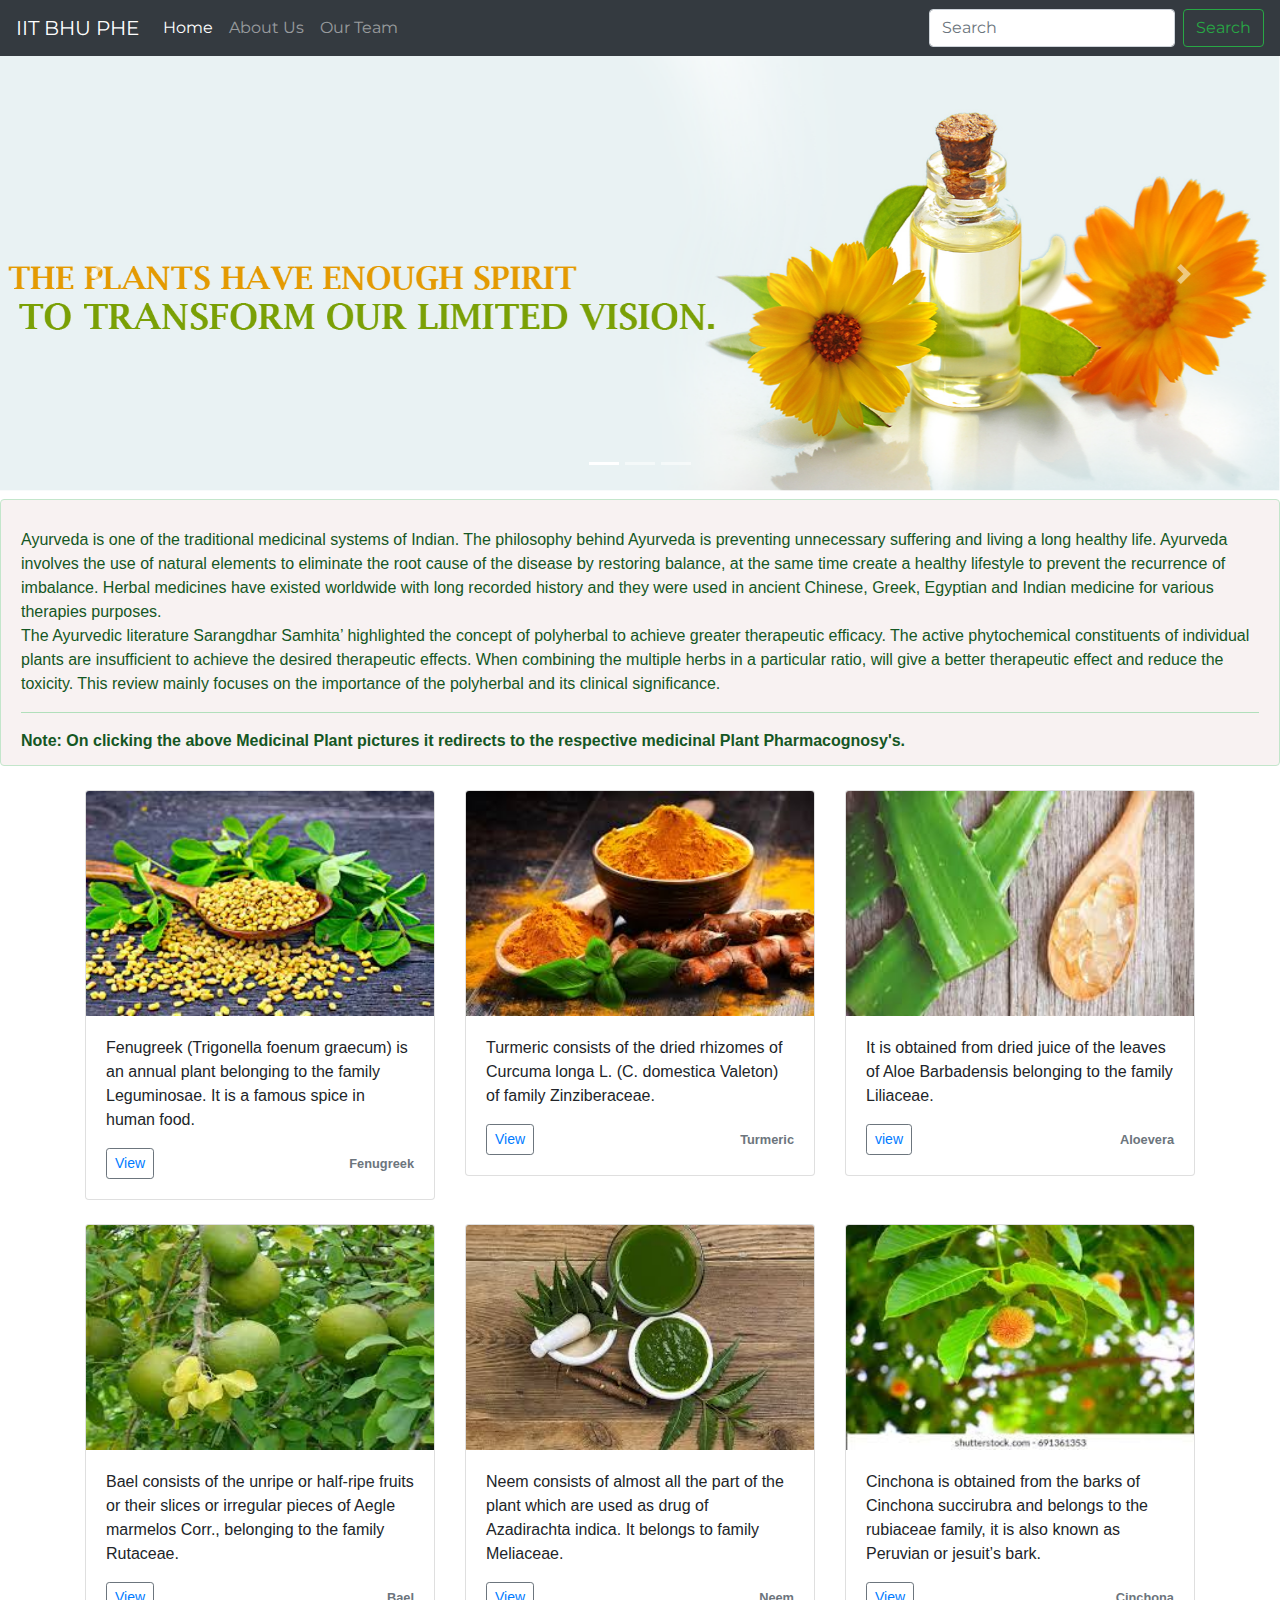
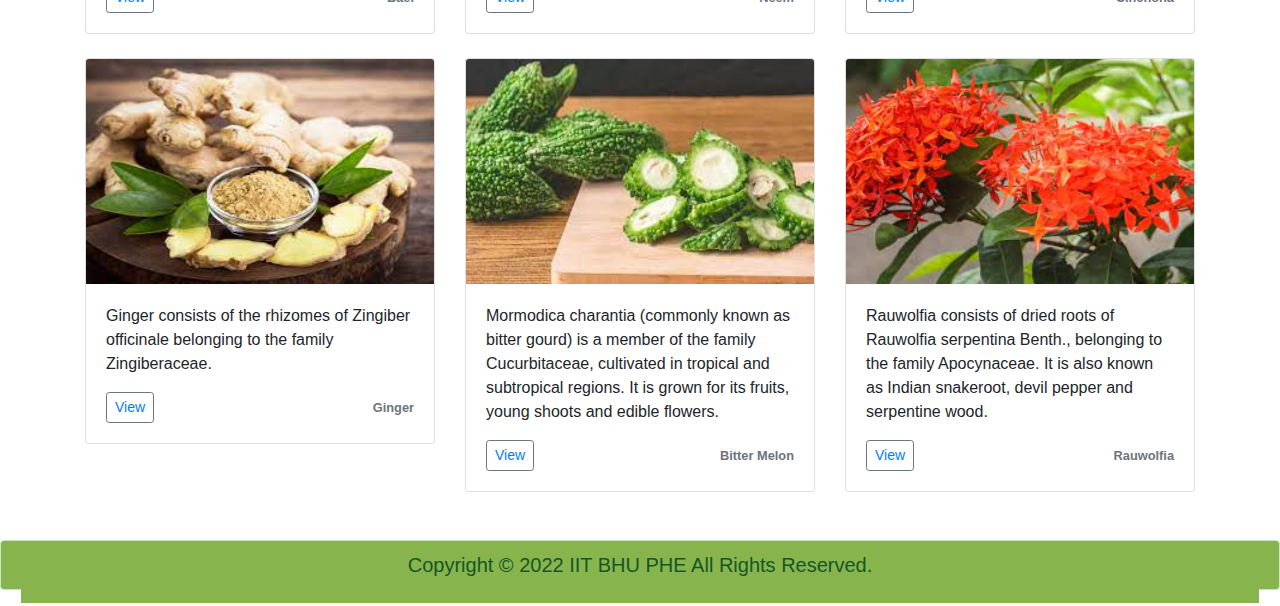
<file: index.html>
<!doctype html>
<html lang="en">

<head>
  <!-- Required meta tags -->
  <meta charset="utf-8">
  <meta name="viewport" content="width=device-width, initial-scale=1, shrink-to-fit=no">
  <link rel="preconnect" href="https://fonts.gstatic.com">
  <link href="https://fonts.googleapis.com/css2?family=Montserrat:wght@600&display=swap" rel="stylesheet">
  <link rel="stylesheet" href="style.css">
  <link rel="preconnect" href="https://fonts.gstatic.com">
  <link href="https://fonts.googleapis.com/css2?family=Montserrat:wght@500&family=Zilla+Slab+Highlight&display=swap"
    rel="stylesheet">
  <!-- Bootstrap CSS -->
  <link rel="stylesheet" href="https://maxcdn.bootstrapcdn.com/bootstrap/4.0.0/css/bootstrap.min.css"
    integrity="sha384-Gn5384xqQ1aoWXA+058RXPxPg6fy4IWvTNh0E263XmFcJlSAwiGgFAW/dAiS6JXm" crossorigin="anonymous">
  <link rel="shorcut icon" href="/bhu logo2.jfif" />
  <title>IIT BHU PHE</title>
</head>

<body>
  <nav class="navbar navbar-expand-lg navbar-dark bg-dark">
    <a class="navbar-brand" href="https://iitbhu.ac.in/dept/phe" target="_blank">IIT BHU PHE</a>
    <button class="navbar-toggler" type="button" data-toggle="collapse" data-target="#navbarSupportedContent"
      aria-controls="navbarSupportedContent" aria-expanded="false" aria-label="Toggle navigation">
      <span class="navbar-toggler-icon"></span>
    </button>
    <div class="collapse navbar-collapse" id="navbarSupportedContent">
      <ul class="navbar-nav mr-auto">
        <li class="nav-item active">
          <a class="nav-link" href="#">Home <span class="sr-only">(current)</span></a>
        </li>
        <li class="nav-item">
          <a class="nav-link" href="/about.html">About Us</a>
        </li>
        <li class="nav-item">
          <a class="nav-link" href="/our-team.html">Our Team</a>
        </li>
      </ul>
      <form class="form-inline my-2 my-lg-0">
        <input class="form-control mr-sm-2" type="search" placeholder="Search" aria-label="Search">
        <button class="btn btn-outline-success my-2 my-sm-0" type="submit">Search</button>
      </form>
    </div>
  </nav>
  <div id="carouselExampleIndicators" class="carousel slide" data-ride="carousel">
    <ol class="carousel-indicators">
      <li data-target="#carouselExampleIndicators" data-slide-to="0" class="active"></li>
      <li data-target="#carouselExampleIndicators" data-slide-to="1"></li>
      <li data-target="#carouselExampleIndicators" data-slide-to="2"></li>
    </ol>
    <div class="carousel-inner">
      <div class="carousel-item active">
        <img class="d-block w-100" src="/slide_12.png" alt="First slide">
      </div>
      <div class="carousel-item">
        <img class="d-block w-100" src="/slide_22.png" alt="Second slide">
      </div>
      <div class="carousel-item">
        <img class="d-block w-100" src="/slide-4.jfif" alt="Second slide">
      </div>
    </div>
    <a class="carousel-control-prev" href="#carouselExampleIndicators" role="button" data-slide="prev">
      <span class="carousel-control-prev-icon" aria-hidden="true"></span>
      <span class="sr-only">Previous</span>
    </a>
    <a class="carousel-control-next" href="#carouselExampleIndicators" role="button" data-slide="next">
      <span class="carousel-control-next-icon" aria-hidden="true"></span>
      <span class="sr-only">Next</span>
    </a>
  </div>
  <div class="alert alert-success my-2" id="hemanth" role="alert">
    <p>
    <div>Ayurveda is one of the traditional medicinal systems of Indian. The philosophy behind Ayurveda is preventing
      unnecessary suffering and living a long healthy life. Ayurveda involves the use of natural elements to eliminate
      the root cause of the disease by restoring balance, at the same time create a healthy lifestyle to prevent the
      recurrence of imbalance. Herbal medicines have existed worldwide with long recorded history and they were used in
      ancient Chinese, Greek, Egyptian and Indian medicine for various therapies purposes. </div>
    <div>
      The Ayurvedic literature Sarangdhar Samhita’ highlighted the concept of polyherbal to achieve greater therapeutic
      efficacy. The active phytochemical constituents of individual plants are insufficient to achieve the desired
      therapeutic effects. When combining the multiple herbs in a particular ratio, will give a better therapeutic
      effect and reduce the toxicity. This review mainly focuses on the importance of the polyherbal and its clinical
      significance.
    </div>
    </p>
    <hr>
    <p class="mb-0">
      <strong>
        Note: On clicking the above Medicinal Plant pictures it redirects to the respective medicinal Plant
        Pharmacognosy's.
      </strong>
    </p>
  </div>
  <div class="container my-4">
    <div class="row">
      <div class="col-md-4">
        <div class="card mb-4 box-shadow">
          <a href="/garlic.html" target="_hemanth">
            <img class="card-img-top"
              data-src="holder.js/100px225?theme=thumb&amp;bg=55595c&amp;fg=eceeef&amp;text=Thumbnail"
              alt="Thumbnail [100%x225]" style="height: 225px; width: 100%; display: block;" src="/fenugreek.jfif"
              data-holder-rendered="true">
          </a>
          <div class="card-body">
            <p class="card-text">Fenugreek (Trigonella foenum graecum) is an annual plant belonging to the family
              Leguminosae. It is a famous spice in human food. </p>
            <div class="d-flex justify-content-between align-items-center">
              <div class="btn-group">
                <button type="button" class="btn btn-sm btn-outline-secondary"><a href="/garlic.html"
                    target="_blank">View</a></button>
                <!-- <button type="button" class="btn btn-sm btn-outline-secondary">Edit</button> -->
              </div>
              <small class="text-muted"><strong>Fenugreek</strong></small>
            </div>
          </div>
        </div>
      </div>
      <div class="col-md-4">
        <div class="card mb-4 box-shadow">
          <a href="/turmeric.html" target="hmenf">
            <img class="card-img-top"
              data-src="holder.js/100px225?theme=thumb&amp;bg=55595c&amp;fg=eceeef&amp;text=Thumbnail"
              alt="Thumbnail [100%x225]" src="/tum.jfif" data-holder-rendered="true"
              style="height: 225px; width: 100%; display: block;">
          </a>
          <div class="card-body">
            <p class="card-text">Turmeric consists of the dried rhizomes of Curcuma longa L. (C. domestica Valeton) of
              family Zinziberaceae.</p>
            <div class="d-flex justify-content-between align-items-center">
              <div class="btn-group">
                <button type="button" class="btn btn-sm btn-outline-secondary"><a href="/turmeric.html"
                    target="_blank">View</a></button>
                <!-- <button type="button" class="btn btn-sm btn-outline-secondary">Edit</button> -->
              </div>
              <small class="text-muted"><strong>Turmeric</strong></small>
            </div>
          </div>
        </div>
      </div>
      <div class="col-md-4">
        <div class="card mb-4 box-shadow">
          <a href="/aloevera.html" target="_blank">
            <img class="card-img-top"
              data-src="holder.js/100px225?theme=thumb&amp;bg=55595c&amp;fg=eceeef&amp;text=Thumbnail"
              alt="Thumbnail [100%x225]" src="/aloe.jfif" data-holder-rendered="true"
              style="height: 225px; width: 100%; display: block;">
          </a>
          <div class="card-body">
            <p class="card-text">It is obtained from dried juice of the leaves of Aloe Barbadensis belonging to the
              family Liliaceae.</p>
            <div class="d-flex justify-content-between align-items-center">
              <div class="btn-group">
                <button type="button" class="btn btn-sm btn-outline-secondary"><a href="/aloevera.html"
                    target="_blank">view</a></button>
                <!-- <button type="button" class="btn btn-sm btn-outline-secondary">Edit</button> -->
              </div>
              <small class="text-muted"><strong>Aloevera</strong></small>
            </div>
          </div>
        </div>
      </div>

      <div class="col-md-4">
        <div class="card mb-4 box-shadow">
          <a href="/Datura.html" target="_blank">
            <img class="card-img-top"
              data-src="holder.js/100px225?theme=thumb&amp;bg=55595c&amp;fg=eceeef&amp;text=Thumbnail"
              alt="Thumbnail [100%x225]" src="/bael.jfif" data-holder-rendered="true"
              style="height: 225px; width: 100%; display: block;">
          </a>
          <div class="card-body">
            <p class="card-text">Bael consists of the unripe or half-ripe fruits or their slices or irregular pieces of
              Aegle marmelos Corr., belonging to the family Rutaceae. </p>
            <div class="d-flex justify-content-between align-items-center">
              <div class="btn-group">
                <button type="button" class="btn btn-sm btn-outline-secondary"><a href="/Datura.html"
                    target="_blank">View</a></button>
                <!-- <button type="button" class="btn btn-sm btn-outline-secondary">Edit</button> -->
              </div>
              <small class="text-muted"><strong>Bael</strong></small>
            </div>
          </div>
        </div>
      </div>
      <div class="col-md-4">
        <div class="card mb-4 box-shadow">
          <a href="/Neem.html" target="lacl">
            <img class="card-img-top"
              data-src="holder.js/100px225?theme=thumb&amp;bg=55595c&amp;fg=eceeef&amp;text=Thumbnail"
              alt="Thumbnail [100%x225]" src="/neem-02.jfif" data-holder-rendered="true"
              style="height: 225px; width: 100%; display: block;">
          </a>
          <div class="card-body">
            <p class="card-text">Neem consists of almost all the part of the plant which are used as drug of Azadirachta
              indica. It belongs to family Meliaceae. </p>
            <div class="d-flex justify-content-between align-items-center">
              <div class="btn-group">
                <button type="button" class="btn btn-sm btn-outline-secondary"><a href="/about.html"
                    target="_blank">View</a></button>
                <!-- <button type="button" class="btn btn-sm btn-outline-secondary">Edit</button> -->
              </div>
              <small class="text-muted"><strong>Neem</strong></small>
            </div>
          </div>
        </div>
      </div>
      <div class="col-md-4">
        <div class="card mb-4 box-shadow">
          <a href="/Cinchona.html" target="_blank">
            <img class="card-img-top"
              data-src="holder.js/100px225?theme=thumb&amp;bg=55595c&amp;fg=eceeef&amp;text=Thumbnail"
              alt="Thumbnail [100%x225]" src="/cin.jfif" data-holder-rendered="true"
              style="height: 225px; width: 100%; display: block;">
          </a>
          <div class="card-body">
            <p class="card-text">Cinchona is obtained from the barks of Cinchona succirubra and belongs to
              the rubiaceae family, it is also known as Peruvian or jesuit’s bark.</p>
            <div class="d-flex justify-content-between align-items-center">
              <div class="btn-group">
                <button type="button" class="btn btn-sm btn-outline-secondary"><a href="/Cinchona.html"
                    target="_blank">View</a></button>
                <!-- <button type="button" class="btn btn-sm btn-outline-secondary">Edit</button> -->
              </div>
              <small class="text-muted"><strong>Cinchona</strong></small>
            </div>
          </div>
        </div>
      </div>

      <div class="col-md-4">
        <div class="card mb-4 box-shadow">
          <a href="/Ginger.html" target="_blank">
            <img class="card-img-top"
              data-src="holder.js/100px225?theme=thumb&amp;bg=55595c&amp;fg=eceeef&amp;text=Thumbnail"
              alt="Thumbnail [100%x225]" src="gin.jfif" data-holder-rendered="true"
              style="height: 225px; width: 100%; display: block;">
          </a>
          <div class="card-body">
            <p class="card-text">Ginger consists of the rhizomes of Zingiber officinale belonging to the family
              Zingiberaceae.</p>
            <div class="d-flex justify-content-between align-items-center">
              <div class="btn-group">
                <button type="button" class="btn btn-sm btn-outline-secondary"><a href="/Ginger.html"
                    target="_blank">View</a></button>
                <!-- <button type="button" class="btn btn-sm btn-outline-secondary">Edit</button> -->
              </div>
              <small class="text-muted"><strong>Ginger</strong></small>
            </div>
          </div>
        </div>
      </div>
      <div class="col-md-4">
        <div class="card mb-4 box-shadow">
          <a href="/Tulsi.html" target="_blank">
            <img class="card-img-top"
              data-src="holder.js/100px225?theme=thumb&amp;bg=55595c&amp;fg=eceeef&amp;text=Thumbnail"
              alt="Thumbnail [100%x225]" src="/bitter melon.jfif" data-holder-rendered="true"
              style="height: 225px; width: 100%; display: block;">
          </a>
          <div class="card-body">
            <p class="card-text">Mormodica charantia (commonly known as bitter gourd) is a member of the family
              Cucurbitaceae, cultivated in tropical and subtropical regions. It is grown for its fruits, young shoots
              and edible flowers. </p>
            <div class="d-flex justify-content-between align-items-center">
              <div class="btn-group">
                <button type="button" class="btn btn-sm btn-outline-secondary"><a href="/Tulsi.html"
                    target="_blank">View</a></button>
                <!-- <button type="button" class="btn btn-sm btn-outline-secondary">Edit</button> -->
              </div>
              <small class="text-muted"><strong>Bitter Melon</strong></small>
            </div>
          </div>
        </div>
      </div>
      <div class="col-md-4">
        <div class="card mb-4 box-shadow">
          <a href="/Clove.html" target="_blank">
            <img class="card-img-top"
              data-src="holder.js/100px225?theme=thumb&amp;bg=55595c&amp;fg=eceeef&amp;text=Thumbnail"
              alt="Thumbnail [100%x225]" src="/raul-01.jfif" data-holder-rendered="true"
              style="height: 225px; width: 100%; display: block;">
          </a>
          <div class="card-body">
            <p class="card-text">Rauwolfia consists of dried roots of Rauwolfia serpentina Benth., belonging to the
              family Apocynaceae. It is also known as Indian snakeroot, devil pepper and serpentine wood.</p>
            <div class="d-flex justify-content-between align-items-center">
              <div class="btn-group">
                <button type="button" class="btn btn-sm btn-outline-secondary"><a href="/Clove.html"
                    target="_blank">View</a></button>
                <!-- <button type="button" class="btn btn-sm btn-outline-secondary">Edit</button> -->
              </div>
              <small class="text-muted"><strong>Rauwolfia</strong></small>
            </div>
          </div>
        </div>
      </div>
    </div>
  </div>
  <!-- Optional JavaScript -->
  <!-- jQuery first, then Popper.js, then Bootstrap JS -->
  <script src="https://code.jquery.com/jquery-3.2.1.slim.min.js"
    integrity="sha384-KJ3o2DKtIkvYIK3UENzmM7KCkRr/rE9/Qpg6aAZGJwFDMVNA/GpGFF93hXpG5KkN"
    crossorigin="anonymous"></script>
  <script src="https://cdnjs.cloudflare.com/ajax/libs/popper.js/1.12.9/umd/popper.min.js"
    integrity="sha384-ApNbgh9B+Y1QKtv3Rn7W3mgPxhU9K/ScQsAP7hUibX39j7fakFPskvXusvfa0b4Q"
    crossorigin="anonymous"></script>
  <script src="https://maxcdn.bootstrapcdn.com/bootstrap/4.0.0/js/bootstrap.min.js"
    integrity="sha384-JZR6Spejh4U02d8jOt6vLEHfe/JQGiRRSQQxSfFWpi1MquVdAyjUar5+76PVCmYl"
    crossorigin="anonymous"></script>
  <div class="alert alert-success my-3" id="foot" role="alert">
    <div id="foter"></div>
    <h5 id="foot">Copyright © 2022 IIT BHU PHE All Rights Reserved.</h5>
  </div>
  </div>
</body>

</html>
</file>
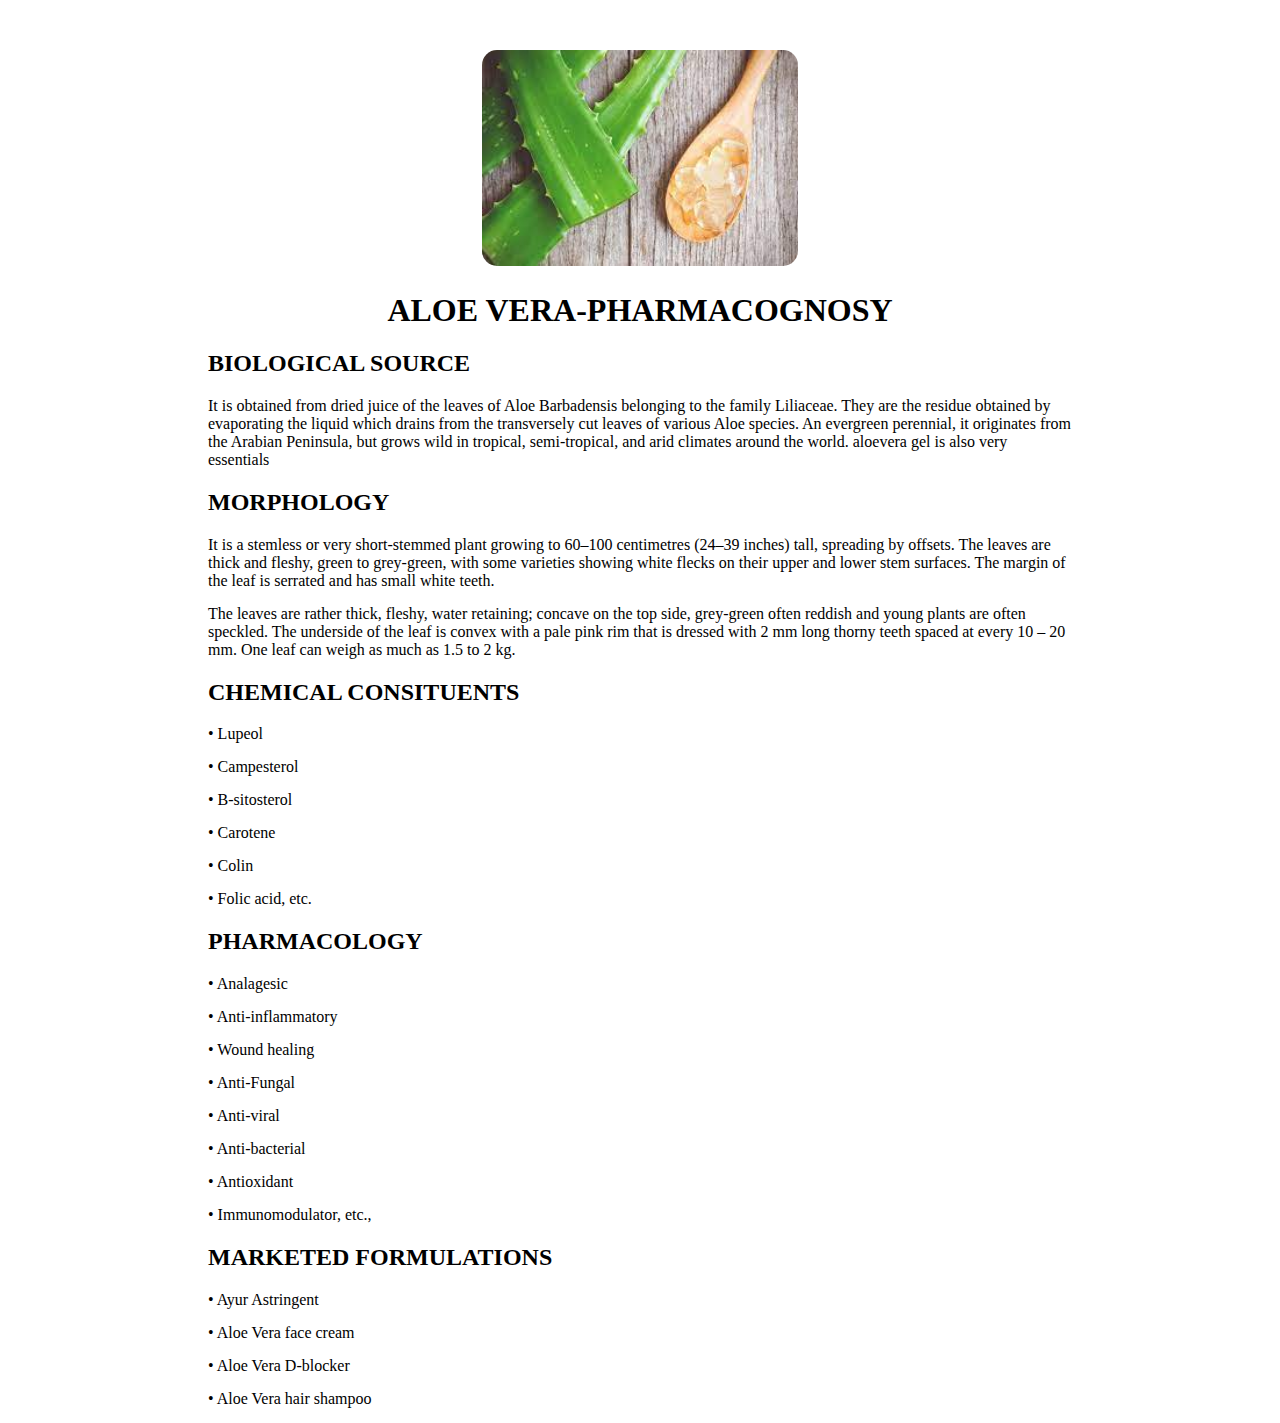
<file: aloevera.html>
<!DOCTYPE html>
<html lang="en">

<head>
    <meta charset="UTF-8">
    <meta http-equiv="X-UA-Compatible" content="IE=edge">
    <meta name="viewport" content="width=device-width, initial-scale=1.0">
    <title>Aloe Vera-Pharmacognosy</title>
    <link rel="stylesheet" href="style.css">
</head>

<body>
    <div id="image">
        <img src="/aloevera-01.jpg" alt="turmeric-img">
    </div>
    <div id="line">
        <h1>ALOE VERA-PHARMACOGNOSY</h1>
    </div>
    <div id="source" class="sides-gap">
        <h2>BIOLOGICAL SOURCE</h2>
        <p>It is obtained from dried juice of the leaves of Aloe Barbadensis belonging to the family Liliaceae. They are
            the residue obtained by evaporating the liquid which drains from the transversely cut leaves of various Aloe
            species. An evergreen perennial, it originates from the Arabian Peninsula, but grows wild in tropical,
            semi-tropical, and arid climates around the world. aloevera gel is also very essentials </p>
    </div>
    <div id="morph" class="sides-gap">
        <h2>MORPHOLOGY</h2>
        <p>
        <div class="space">It is a stemless or very short-stemmed plant growing to 60–100 centimetres (24–39 inches)
            tall, spreading by offsets. The leaves are thick and fleshy, green to grey-green, with some varieties
            showing white flecks on their upper and lower stem surfaces. The margin of the leaf is serrated and has
            small white teeth.</div>
        <div class="space">The leaves are rather thick, fleshy, water retaining; concave on the top side, grey-green
            often reddish and young plants are often speckled. The underside of the leaf is convex with a pale pink rim
            that is dressed with 2 mm long thorny teeth spaced at every 10 – 20 mm. One leaf can weigh as much as 1.5 to
            2 kg.</div>
        </p>
    </div>
    <div id="chemcal" class="sides-gap">
        <h2>CHEMICAL CONSITUENTS</h2>
        <p>
        <div class="space">• Lupeol</div>
        <div class="space">• Campesterol</div>
        <div class="space">• B-sitosterol</div>
        <div class="space">• Carotene</div>
        <div class="space">• Colin</div>
        <div class="space">• Folic acid, etc.</div>
        </p>
    </div>
    <div id="pharmacology" class="sides-gap">
        <h2>PHARMACOLOGY</h2>
        <div class="space">• Analagesic</div>
        <div class="space">• Anti-inflammatory</div>
        <div class="space">• Wound healing</div>
        <div class="space">• Anti-Fungal</div>
        <div class="space">• Anti-viral</div>
        <div class="space">• Anti-bacterial</div>
        <div class="space">• Antioxidant</div>
        <div class="space">• Immunomodulator, etc.,</div>
        <!-- <div class="space">• Balancing cholesterol</div> -->
    </div>
    <div id="market" class="sides-gap">
        <h2>MARKETED FORMULATIONS</h2>
        <div class="space">• Ayur Astringent</div>
        <div class="space">• Aloe Vera face cream</div>
        <div class="space">• Aloe Vera D-blocker</div>
        <div class="space">• Aloe Vera hair shampoo</div>
    </div>
</body>
</html>
</file>
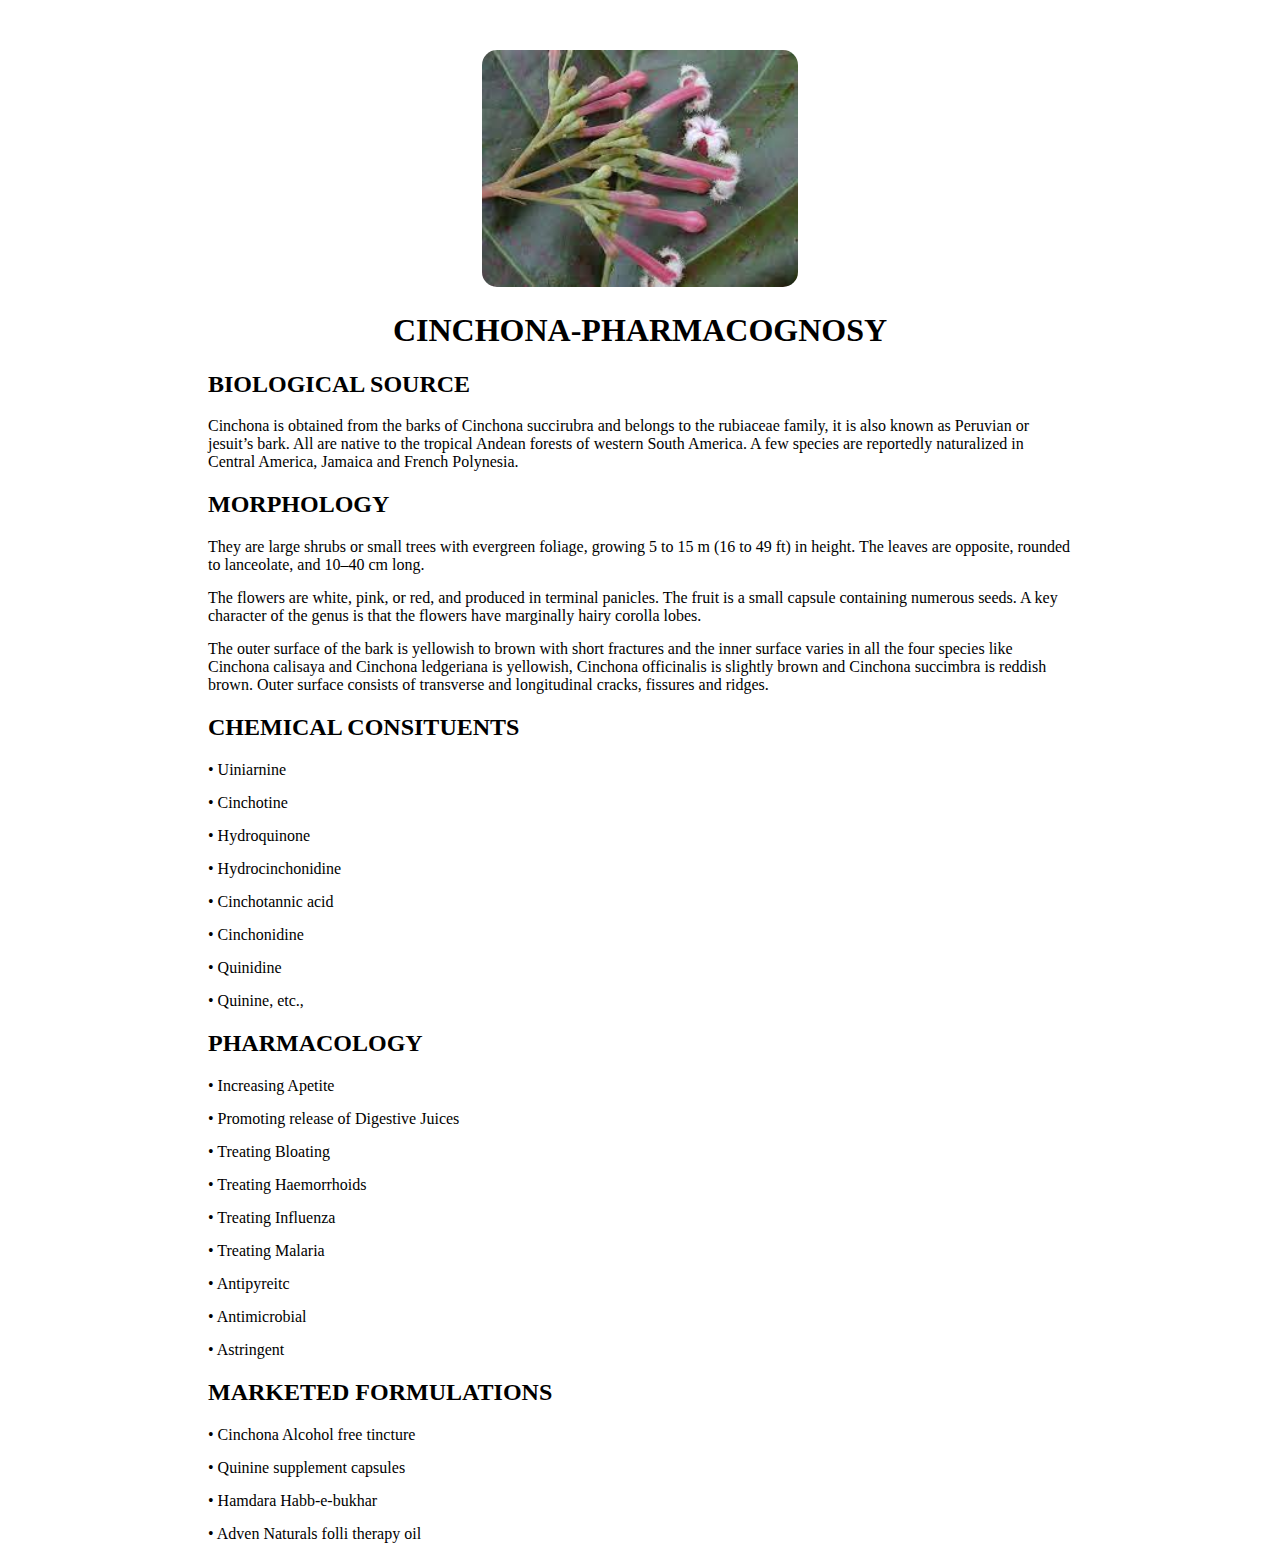
<file: Cinchona.html>
<!DOCTYPE html>
<html lang="en">
<head>
    <meta charset="UTF-8">
    <meta http-equiv="X-UA-Compatible" content="IE=edge">
    <meta name="viewport" content="width=device-width, initial-scale=1.0">
    <title>Cinchona-Pharmacognosy</title>
    <link rel="stylesheet" href="style.css">
</head>
<body>
    <div id="image">
        <img src="/cinchona-01.jpg" alt="cinchona-img">
    </div>
    <div id="line">
        <h1>CINCHONA-PHARMACOGNOSY</h1>
    </div>
    <div id="source" class="sides-gap">
        <h2>BIOLOGICAL SOURCE</h2>
        <p>Cinchona is obtained from the barks of Cinchona succirubra and belongs to
            the rubiaceae family, it is also known as Peruvian or jesuit’s bark.
            All are native to the tropical Andean forests of western South America. A few
            species are reportedly naturalized in Central America, Jamaica and French
            Polynesia.</p>
    </div>
    <div id="morph" class="sides-gap">
        <h2>MORPHOLOGY</h2>
        <p>
        <div class="space">They are large shrubs or small trees with evergreen foliage, growing 5 to 15 m
            (16 to 49 ft) in height. The leaves are opposite, rounded to lanceolate, and
            10–40 cm long.</div>
        <div class="space">The flowers are white, pink, or red, and produced in terminal panicles. The fruit
            is a small capsule containing numerous seeds. A key character of the genus is
            that the flowers have marginally hairy corolla lobes.</div>
        <div class="space"> The outer surface of the bark is yellowish to brown with short fractures and the
            inner surface varies in all the four species like Cinchona calisaya and Cinchona
            ledgeriana is yellowish, Cinchona officinalis is slightly brown and Cinchona
            succimbra is reddish brown. Outer surface consists of transverse and
            longitudinal cracks, fissures and ridges.</div>
        </p>
    </div>
    <div id="chemcal" class="sides-gap">
        <h2>CHEMICAL CONSITUENTS</h2>
        <p>
        <div class="space">• Uiniarnine</div>
        <div class="space">• Cinchotine</div>
        <div class="space">• Hydroquinone</div>
        <div class="space">• Hydrocinchonidine</div>
        <div class="space">• Cinchotannic acid</div>
        <div class="space">• Cinchonidine </div>
        <div class="space">• Quinidine </div>
        <div class="space">• Quinine, etc., </div>
        <!-- <div class="space">• Cineole, etc.</div> -->
        </p>
    </div>
    <div id="pharmacology" class="sides-gap">
        <h2>PHARMACOLOGY</h2>
        <div class="space">• Increasing Apetite</div>
        <div class="space">• Promoting release of Digestive Juices</div>
        <div class="space">• Treating Bloating</div>
        <div class="space">• Treating Haemorrhoids</div>
        <div class="space">• Treating Influenza</div>
        <div class="space">• Treating Malaria</div>
        <div class="space">• Antipyreitc</div>
        <div class="space">• Antimicrobial</div>
        <div class="space">• Astringent</div>
        <!-- <div class="space">• Balancing cholesterol</div> -->
    </div>
    <div id="market" class="sides-gap">
        <h2>MARKETED FORMULATIONS</h2>
        <div class="space">• Cinchona Alcohol free tincture</div>
        <div class="space">• Quinine supplement capsules</div>
        <div class="space">• Hamdara Habb-e-bukhar</div>
        <div class="space">•  Adven Naturals folli therapy oil</div>
    </div>
</body>
</html>
</file>
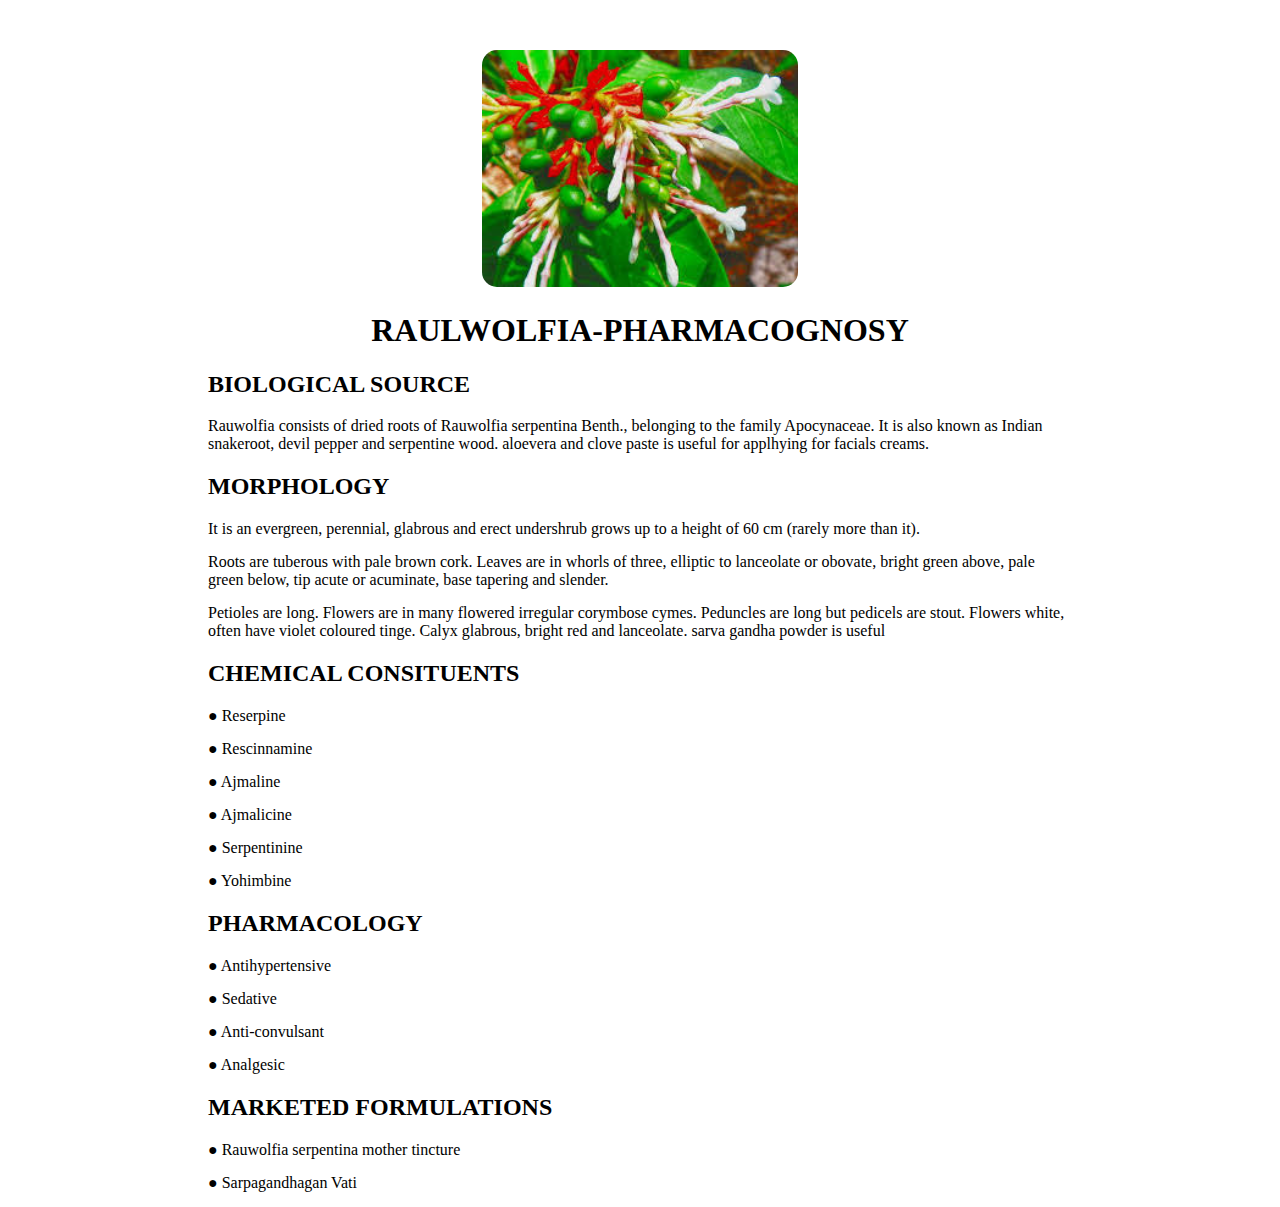
<file: Clove.html>
<!DOCTYPE html>
<html lang="en">

<head>
    <meta charset="UTF-8">
    <meta http-equiv="X-UA-Compatible" content="IE=edge">
    <meta name="viewport" content="width=device-width, initial-scale=1.0">
    <title>Rauwolfia-Pharmacgnosy</title>
    <link rel="stylesheet" href="style.css">
</head>

<body>
    <div id="image">
        <img src="/raul.jfif" alt="clove-img">
    </div>
    <div id="line">
        <h1>RAULWOLFIA-PHARMACOGNOSY</h1>
    </div>
    <div id="source" class="sides-gap">
        <h2>BIOLOGICAL SOURCE</h2>
        <p>Rauwolfia consists of dried roots of Rauwolfia serpentina Benth., belonging to the family Apocynaceae. It is
            also known as Indian snakeroot, devil pepper and serpentine wood. aloevera and clove paste is useful for applhying for facials creams. </p>
    </div>
    <div id="morph" class="sides-gap">
        <h2>MORPHOLOGY</h2>
        <p>
        <div class="space">It is an evergreen, perennial, glabrous and erect undershrub grows up to a height of 60 cm
            (rarely more than it).</div>
        <div class="space">Roots are tuberous with pale brown cork. Leaves are in whorls of three, elliptic to
            lanceolate or obovate, bright green above, pale green below, tip acute or acuminate, base tapering and
            slender.</div>
        <div class="space"> Petioles are long. Flowers are in many flowered irregular corymbose cymes. Peduncles are
            long but pedicels are stout. Flowers white, often have violet coloured tinge. Calyx glabrous, bright red and
            lanceolate. sarva gandha powder is useful</div>
        </p>
    </div>
    <div id="chemcal" class="sides-gap">
        <h2>CHEMICAL CONSITUENTS</h2>
        <p>
        <div class="space"> ●	Reserpine</div>
        <div class="space"> ●	Rescinnamine</div>
        <div class="space"> ●	Ajmaline</div>
        <div class="space"> ●	Ajmalicine </div>
        <div class="space"> ●	Serpentinine </div>
        <div class="space"> ●	Yohimbine </div>
        <!-- <div class="space">• Gallotannic acid </div>
        <div class="space">• Rhamnetin </div>
        <div class="space">• Eugenin, etc.</div> -->
        </p>
    </div>
    <div id="pharmacology" class="sides-gap">
        <h2>PHARMACOLOGY</h2>
        <div class="space"> ●	Antihypertensive </div>
        <div class="space"> ●	Sedative</div>
        <div class="space">●	Anti-convulsant</div>
        <div class="space"> ●	Analgesic</div>
        <!-- <div class="space">• Hepatoprotective</div>
        <div class="space">• Aphrodisiac</div>
        <div class="space">• Flavoring Agent</div>
        <div class="space">• Anti-inflammatory</div> -->
        <!-- <div class="space">• Balancing cholesterol</div> -->
    </div>
    <div id="market" class="sides-gap">
        <h2>MARKETED FORMULATIONS</h2>
        <div class="space">●	Rauwolfia serpentina mother tincture</div>
        <div class="space"> ●	Sarpagandhagan Vati</div>
        <!-- <div class="space">• Rigel clove oil</div>
        <div class="space">• Clove supplement capsules</div> -->
    </div>
</body>

</html>
</file>
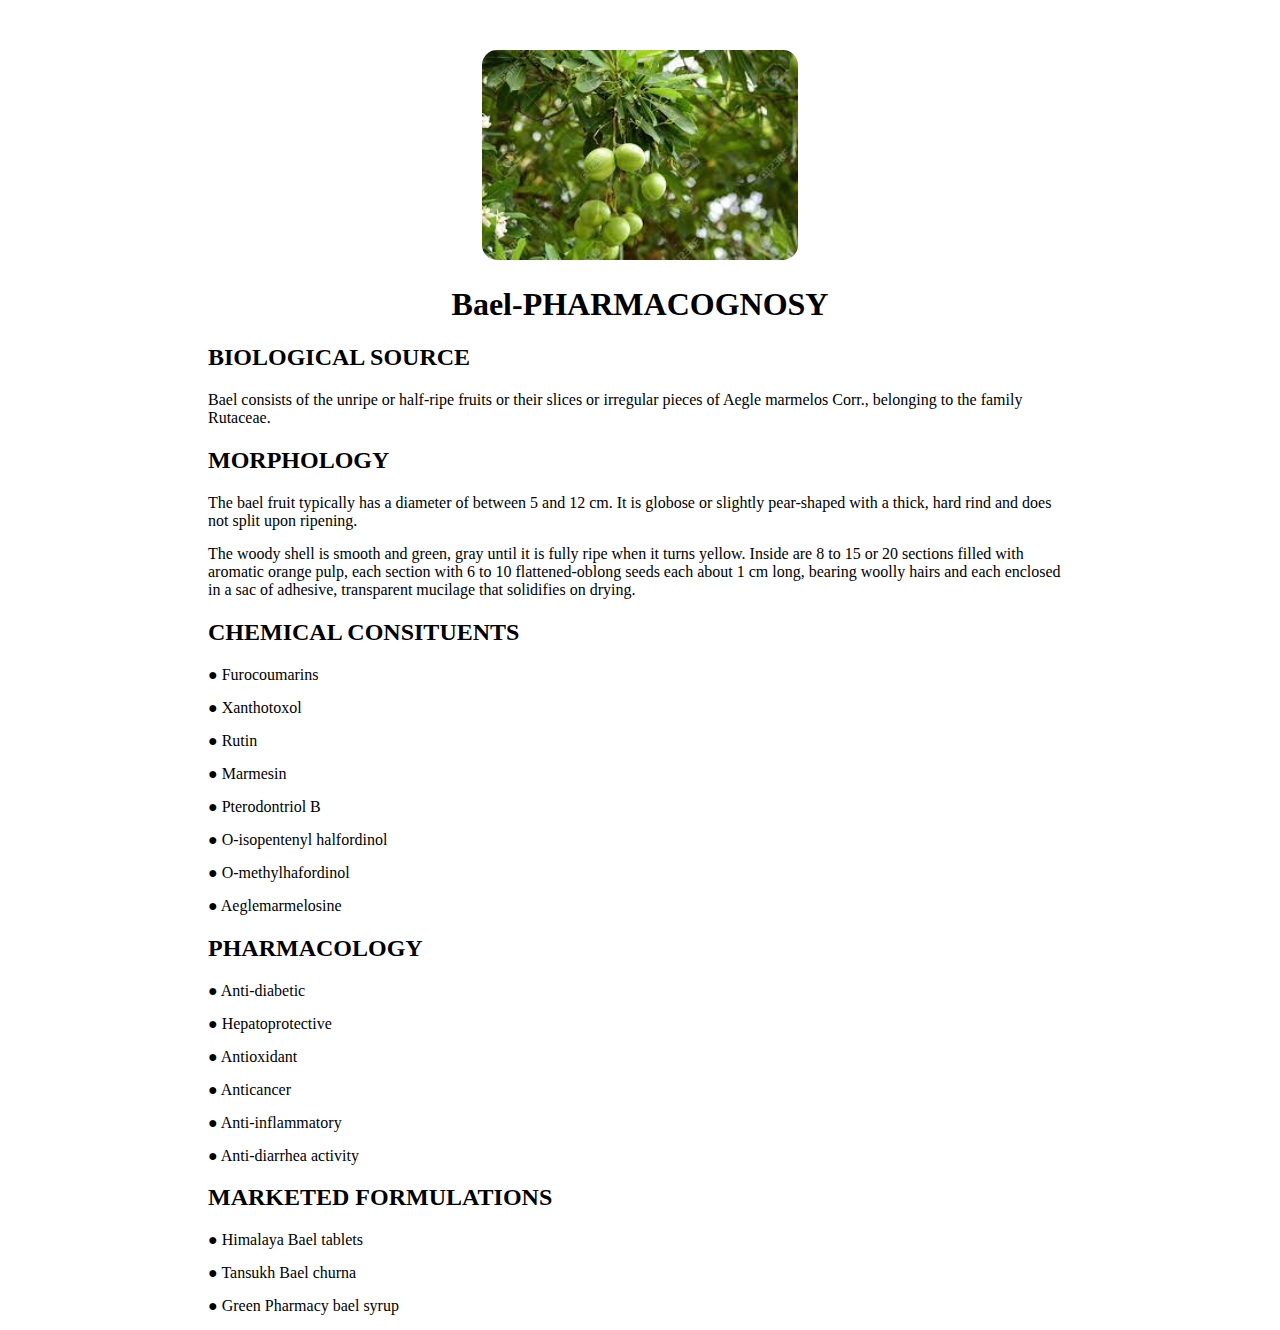
<file: Datura.html>
<!DOCTYPE html>
<html lang="en">

<head>
    <meta charset="UTF-8">
    <meta http-equiv="X-UA-Compatible" content="IE=edge">
    <meta name="viewport" content="width=device-width, initial-scale=1.0">
    <title>Bael-Pharmacognosy</title>
    <link rel="stylesheet" href="style.css" class="cs">
</head>

<body>
    <div id="image">
        <img src="/bael-01.jfif" alt="turmeric-img">
    </div>
    <div id="line">
        <h1>Bael-PHARMACOGNOSY</h1>
    </div>
    <div id="source" class="sides-gap">
        <h2>BIOLOGICAL SOURCE</h2>
        <p>Bael consists of the unripe or half-ripe fruits or their slices or irregular pieces of Aegle marmelos Corr.,
            belonging to the family Rutaceae.
        </p>
    </div>
    <div id="morph" class="sides-gap">
        <h2>MORPHOLOGY</h2>
        <p>
        <div class="space">The bael fruit typically has a diameter of between 5 and 12 cm. It is globose or slightly
            pear-shaped with a thick, hard rind and does not split upon ripening.
        </div>
        <div class="space">The woody shell is smooth and green, gray until it is fully ripe when it turns yellow. Inside
            are 8 to 15 or 20 sections filled with aromatic orange pulp, each section with 6 to 10 flattened-oblong
            seeds each about 1 cm long, bearing woolly hairs and each enclosed in a sac of adhesive, transparent
            mucilage that solidifies on drying.</div>
        </p>
    </div>
    <div id="chemcal" class="sides-gap">
        <h2>CHEMICAL CONSITUENTS</h2>
        <p>
        <div class="space"> ●	Furocoumarins</div>
        <div class="space"> ●	Xanthotoxol</div>
        <div class="space"> ●	Rutin</div>
        <div class="space"> ●	Marmesin</div>
        <div class="space"> ●   Pterodontriol B</div>
        <div class="space"> ●	O-isopentenyl halfordinol </div>
        <div class="space"> ●	O-methylhafordinol </div>
        <div class="space"> ●	Aeglemarmelosine</div>
        <!-- <div class="space">• Cineole, etc.</div> -->
        </p>
    </div>
    <div id="pharmacology" class="sides-gap">
        <h2>PHARMACOLOGY</h2>
        <div class="space">●	Anti-diabetic</div>
        <div class="space">●	Hepatoprotective</div>
        <div class="space">●	Antioxidant</div>
        <div class="space">●	Anticancer </div>
        <div class="space">●	Anti-inflammatory</div>
        <div class="space">●	Anti-diarrhea activity</div>
        <!-- <div class="space">• Spasmogenic</div>
        <div class="space">• Antioxidant</div>
        <div class="space">• Anti-depressant</div>
        <div class="space">• Anti-arthtitis</div> -->
        <!-- <div class="space">• Balancing cholesterol</div> -->
    </div>
    <div id="market" class="sides-gap">
        <h2>MARKETED FORMULATIONS</h2>
        <div class="space">●	Himalaya Bael tablets</div>
        <div class="space">●    Tansukh Bael churna</div>
        <div class="space">●	Green Pharmacy bael syrup</div>
        <!-- <div class="space">• Immuniply curcumin</div>
        <div class="space">• Vicco turmeric</div>
        <div class="space">• Turmeric powder</div> -->
    </div>
</body>

</html>
</file>
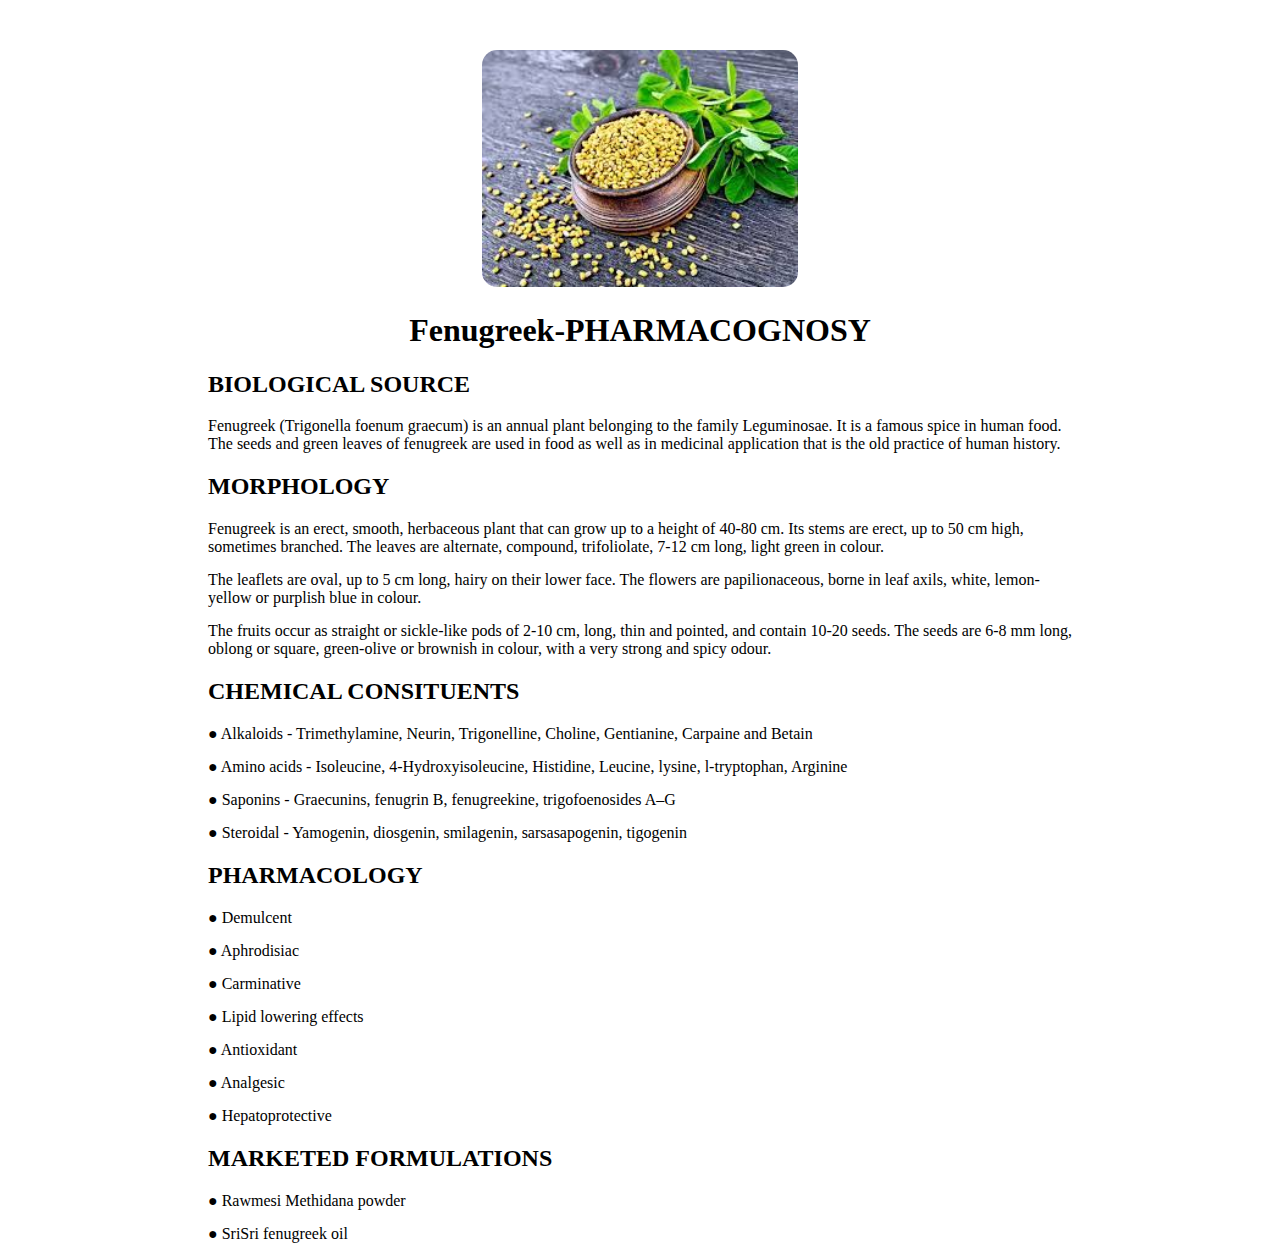
<file: garlic.html>
<!DOCTYPE html>
<html lang="en">

<head>
    <meta charset="UTF-8">
    <meta http-equiv="X-UA-Compatible" content="IE=edge">
    <meta name="viewport" content="width=device-width, initial-scale=1.0">
    <title>Fenugreek-Pharmacognosy</title>
    <link rel="stylesheet" href="style.css" class="css">
</head>
<body>
    <div id="image">
        <img src="/fen-01.jfif" alt="fenugreek-img">
    </div>
    <div id="line">
        <h1>Fenugreek-PHARMACOGNOSY</h1>
    </div>
    <div id="source" class="sides-gap">
        <h2>BIOLOGICAL SOURCE</h2>
        <p>Fenugreek (Trigonella foenum graecum) is an annual plant belonging to the family Leguminosae. It is a famous
            spice in human food. The seeds and green leaves of fenugreek are used in food as well as in medicinal
            application that is the old practice of human history. </p>
    </div>
    <div id="morph" class="sides-gap">
        <h2>MORPHOLOGY</h2>
        <p>
        <div class="space">Fenugreek is an erect, smooth, herbaceous plant that can grow up to a height of 40-80 cm. Its
            stems are erect, up to 50 cm high, sometimes branched. The leaves are alternate, compound, trifoliolate,
            7-12 cm long, light green in colour. </div>
        <div class="space">The leaflets are oval, up to 5 cm long, hairy on their lower face. The flowers are
            papilionaceous, borne in leaf axils, white, lemon-yellow or purplish blue in colour. </div>
        <div class="space">The fruits occur as straight or sickle-like pods of 2-10 cm, long, thin and pointed, and
            contain 10-20 seeds. The seeds are 6-8 mm long, oblong or square, green-olive or brownish in colour, with a
            very strong and spicy odour.
        </div>
        </p>
    </div>
    <div id="chemcal" class="sides-gap">
        <h2>CHEMICAL CONSITUENTS</h2>
        <p>
        <div class="space">●   Alkaloids -	Trimethylamine, Neurin, Trigonelline, Choline, Gentianine, Carpaine and Betain</div>
        <div class="space">●    Amino acids - 	Isoleucine, 4-Hydroxyisoleucine, Histidine, Leucine, lysine, l-tryptophan, Arginine</div>
        <div class="space"> ●	Saponins - 	Graecunins, fenugrin B, fenugreekine, trigofoenosides A–G</div>
        <div class="space">●	Steroidal -	Yamogenin, diosgenin, smilagenin, sarsasapogenin, tigogenin</div>
        </p>
    </div>
    <div id="pharmacology" class="sides-gap">
        <h2>PHARMACOLOGY</h2>
        <div class="space">●	Demulcent</div>
        <div class="space"> ●	Aphrodisiac</div>
        <div class="space"> ●	Carminative</div>
        <div class="space"> ●	Lipid lowering effects</div>
        <div class="space"> ●	Antioxidant</div>
        <div class="space"> ●	Analgesic</div>
        <div class="space"> ●	Hepatoprotective</div>
        <!-- <div class="space">• Anti-cancer</div>
        <div class="space">• Balancing cholesterol</div> -->
    </div>
    <div id="market" class="sides-gap">
        <h2>MARKETED FORMULATIONS</h2>
        <div class="space">●	Rawmesi Methidana powder</div>
        <div class="space">●	SriSri fenugreek oil</div>
        <!-- <div class="space">• Garlic Perles</div>
        <div class="space">• Allibiotic CF</div> -->
    </div>
</body>

</html>
</file>
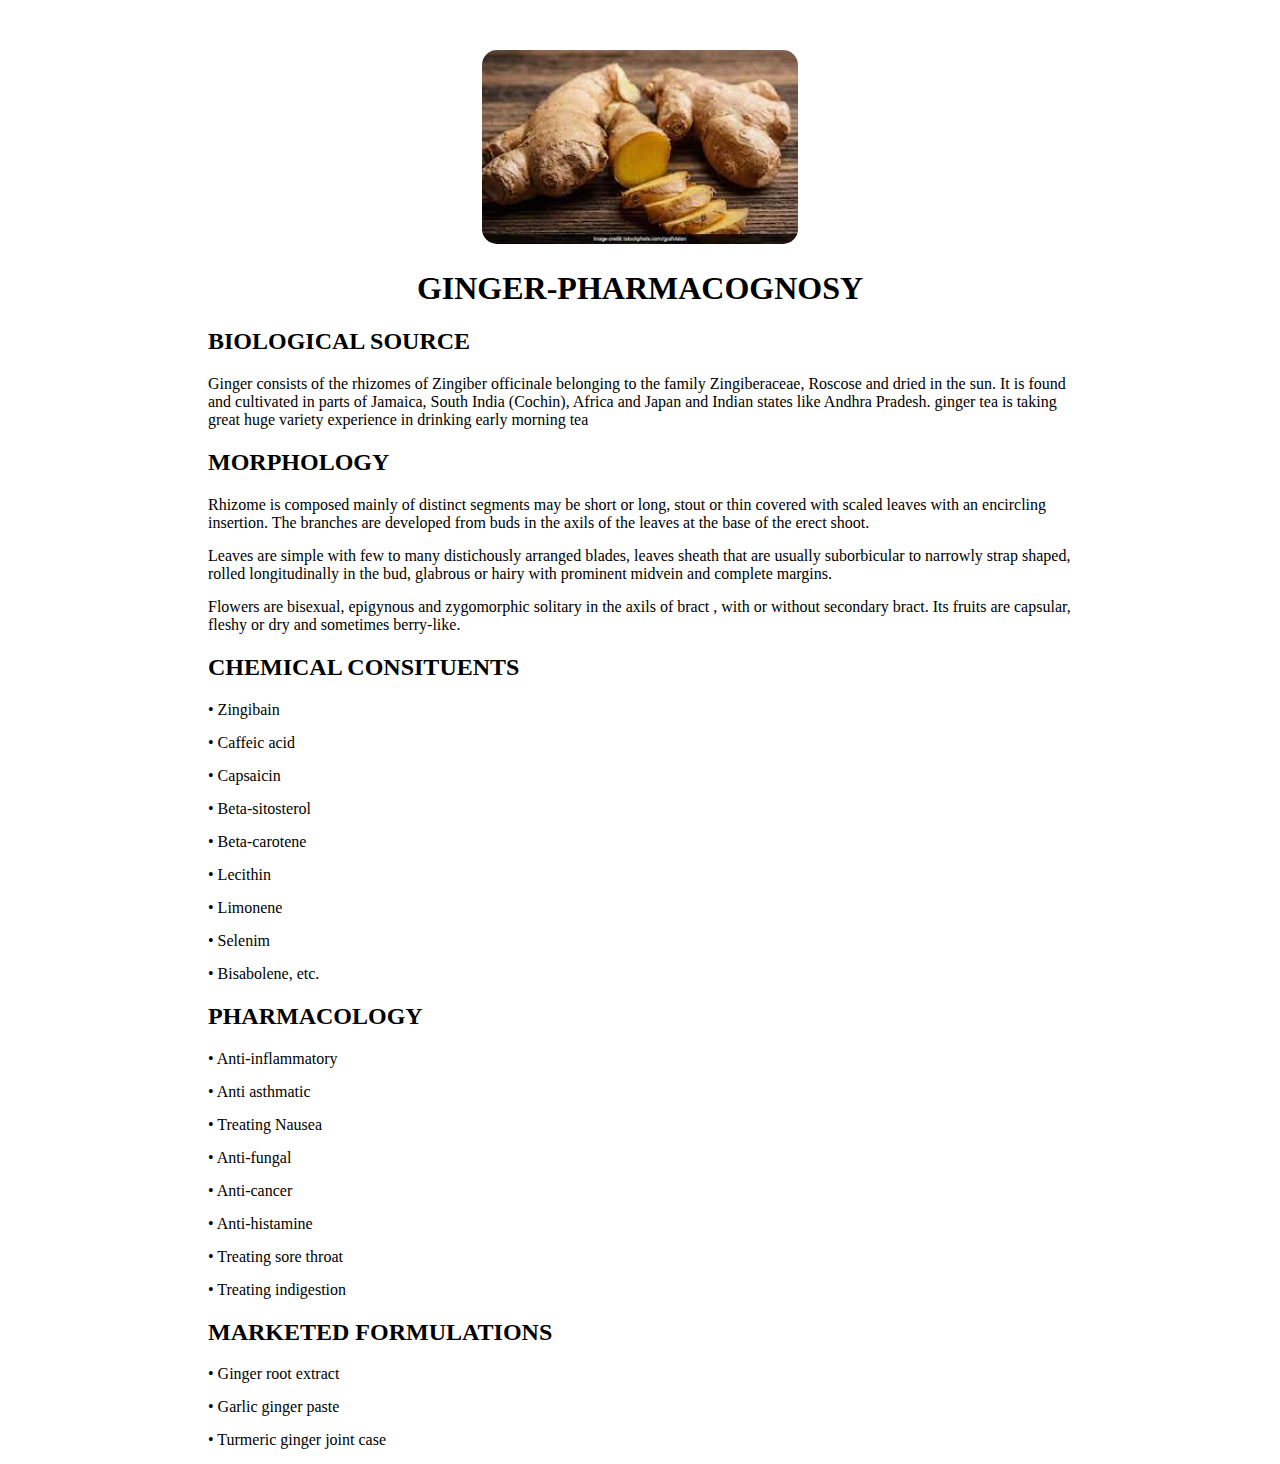
<file: Ginger.html>
<!DOCTYPE html>
<html lang="en">
<head>
    <meta charset="UTF-8">
    <meta http-equiv="X-UA-Compatible" content="IE=edge">
    <meta name="viewport" content="width=device-width, initial-scale=1.0">
    <title>Ginger-Pharmacognosy</title>
    <link rel="stylesheet" href="style.css">
</head>
<body>
    <div id="image">
        <img src="/ginger-01.jpg" alt="ginger-img">
    </div>
    <div id="line">
        <h1>GINGER-PHARMACOGNOSY</h1>
    </div>
    <div id="source" class="sides-gap">
        <h2>BIOLOGICAL SOURCE</h2>
        <p>Ginger consists of the rhizomes of Zingiber officinale belonging to the family
            Zingiberaceae, Roscose and dried in the sun. It is found and cultivated in parts
            of Jamaica, South India (Cochin), Africa and Japan and Indian states like Andhra Pradesh. ginger tea is taking great huge variety experience in drinking early morning tea</p>
    </div>
    <div id="morph" class="sides-gap">
        <h2>MORPHOLOGY</h2>
        <p>
        <div class="space">Rhizome is composed mainly of distinct segments may be short or long, stout or
            thin covered with scaled leaves with an encircling insertion. The branches are
            developed from buds in the axils of the leaves at the base of the erect shoot.</div>
        <div class="space">Leaves are simple with few to many distichously arranged blades, leaves sheath
            that are usually suborbicular to narrowly strap shaped, rolled longitudinally in
            the bud, glabrous or hairy with prominent midvein and complete margins.
        </div>
        <div class="space"> Flowers are bisexual, epigynous and zygomorphic solitary in the axils of bract ,
            with or without secondary bract. Its fruits are capsular, fleshy or dry and
            sometimes berry-like.</div>
        </p>
    </div>
    <div id="chemcal" class="sides-gap">
        <h2>CHEMICAL CONSITUENTS</h2>
        <p>
        <div class="space">• Zingibain</div>
        <div class="space">• Caffeic acid</div>
        <div class="space">• Capsaicin</div>
        <div class="space">• Beta-sitosterol</div>
        <div class="space">• Beta-carotene</div>
        <div class="space">• Lecithin </div>
        <div class="space">• Limonene </div>
        <div class="space">• Selenim </div>
        <div class="space">• Bisabolene, etc.</div>
        </p>
    </div>
    <div id="pharmacology" class="sides-gap">
        <h2>PHARMACOLOGY</h2>
        <div class="space">• Anti-inflammatory</div>
        <div class="space">• Anti asthmatic</div>
        <div class="space">• Treating Nausea</div>
        <div class="space">• Anti-fungal</div>
        <div class="space">• Anti-cancer</div>
        <div class="space">• Anti-histamine</div>
        <div class="space">• Treating sore throat</div>
        <div class="space">• Treating indigestion</div>
        <!-- <div class="space">• Balancing cholesterol</div> -->
    </div>
    <div id="market" class="sides-gap">
        <h2>MARKETED FORMULATIONS</h2>
        <div class="space">• Ginger root extract</div>
        <div class="space">• Garlic ginger paste</div>
        <div class="space">• Turmeric ginger joint case</div>
        <!-- <div class="space">• Turmeric powder</div> -->
    </div>
</body>
</html>
</file>
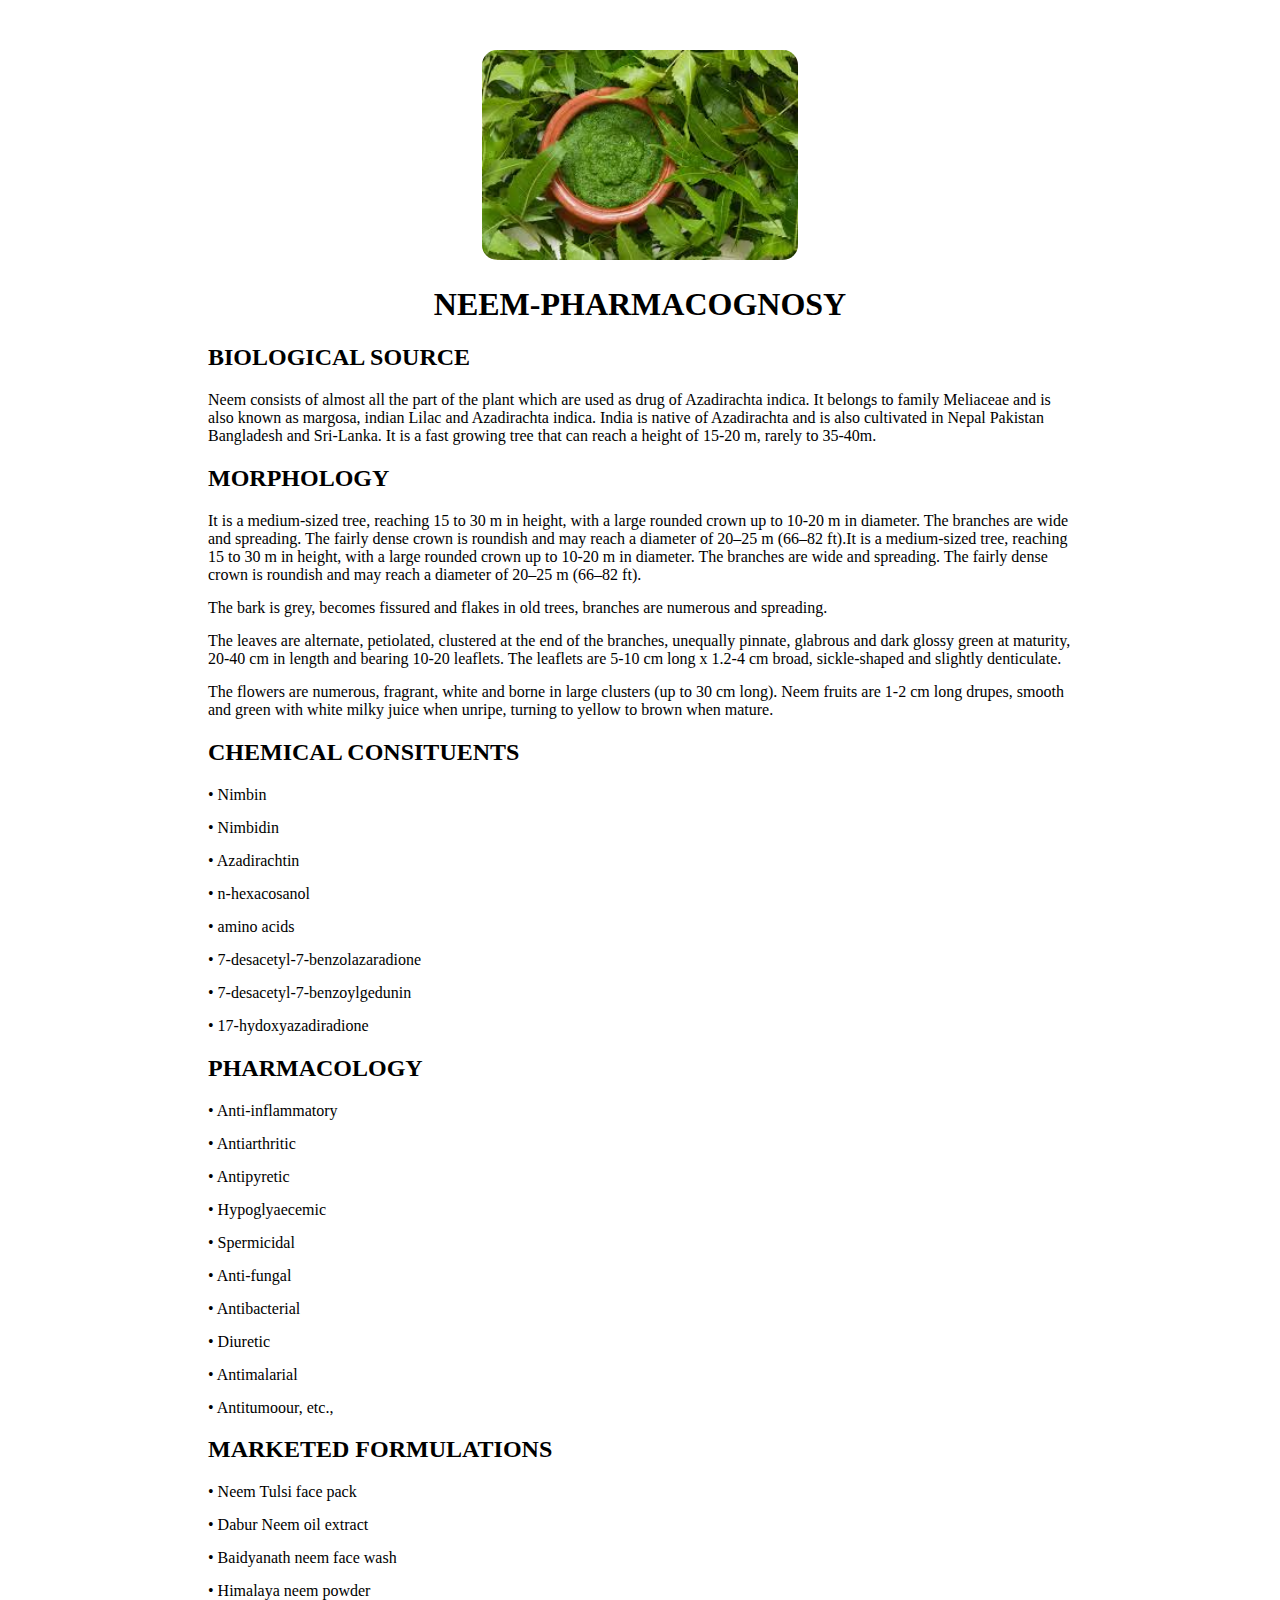
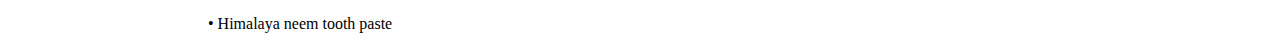
<file: Neem.html>
<!DOCTYPE html>
<html lang="en">

<head>
    <meta charset="UTF-8">
    <meta http-equiv="X-UA-Compatible" content="IE=edge">
    <meta name="viewport" content="width=device-width, initial-scale=1.0">
    <title>Neem-Pharmacognosy</title>
    <link rel="stylesheet" href="style.css">
</head>

<body>
    <div id="image">
        <img src="/neem-01.jpg" alt="neem-img">
    </div>
    <div id="line">
        <h1>NEEM-PHARMACOGNOSY</h1>
    </div>
    <div id="source" class="sides-gap">
        <h2>BIOLOGICAL SOURCE</h2>
        <p>Neem consists of almost all the part of the plant which are used as drug of Azadirachta indica. It belongs to
            family Meliaceae and is also known as margosa, indian Lilac and Azadirachta indica.
            India is native of Azadirachta and is also cultivated in Nepal Pakistan Bangladesh and Sri-Lanka. It is a
            fast growing tree that can reach a height of 15-20 m, rarely to 35-40m.
        </p>
    </div>
    <div id="morph" class="sides-gap">
        <h2>MORPHOLOGY</h2>
        <p>
        <div class="space">It is a medium-sized tree, reaching 15 to 30 m in height, with a large rounded crown up to
            10-20 m in diameter. The branches are wide and spreading. The fairly dense crown is roundish and may reach a
            diameter of 20–25 m (66–82 ft).It is a medium-sized tree, reaching 15 to 30 m in height, with a large
            rounded crown up to 10-20 m in diameter. The branches are wide and spreading. The fairly dense crown is
            roundish and may reach a diameter of 20–25 m (66–82 ft).</div>
        <div class="space">The bark is grey, becomes fissured and flakes in old trees, branches are numerous and
            spreading.</div>
        <div class="space"> The leaves are alternate, petiolated, clustered at the end of the branches, unequally
            pinnate, glabrous and dark glossy green at maturity, 20-40 cm in length and bearing 10-20 leaflets. The
            leaflets are 5-10 cm long x 1.2-4 cm broad, sickle-shaped and slightly denticulate. </div>
        <div class="space"> The flowers are numerous, fragrant, white and borne in large clusters (up to 30 cm long).
            Neem fruits are 1-2 cm long drupes, smooth and green with white milky juice when unripe, turning to yellow
            to brown when mature.</div>
        </p>
    </div>
    <div id="chemcal" class="sides-gap">
        <h2>CHEMICAL CONSITUENTS</h2>
        <p>
        <div class="space">• Nimbin</div>
        <div class="space">• Nimbidin</div>
        <div class="space">• Azadirachtin</div>
        <div class="space">• n-hexacosanol</div>
        <div class="space">• amino acids</div>
        <div class="space">• 7-desacetyl-7-benzolazaradione</div>
        <div class="space">• 7-desacetyl-7-benzoylgedunin </div>
        <div class="space">• 17-hydoxyazadiradione</div>
        <!-- <div class="space">• Cineole, etc.</div> -->
        </p>
    </div>
    <div id="pharmacology" class="sides-gap">
        <h2>PHARMACOLOGY</h2>
        <div class="space">• Anti-inflammatory</div>
        <div class="space">• Antiarthritic</div>
        <div class="space">• Antipyretic</div>
        <div class="space">• Hypoglyaecemic</div>
        <div class="space">• Spermicidal</div>
        <div class="space">• Anti-fungal</div>
        <div class="space">• Antibacterial</div>
        <div class="space">• Diuretic</div>
        <div class="space">• Antimalarial</div>
        <div class="space">• Antitumoour, etc.,</div>
        <!-- <div class="space">• Balancing cholesterol</div> -->
    </div>
    <div id="market" class="sides-gap">
        <h2>MARKETED FORMULATIONS</h2>
        <div class="space"> •	Neem Tulsi face pack</div>
        <div class="space"> •	Dabur Neem oil extract</div>
        <div class="space">•	Baidyanath neem face wash</div>
        <div class="space">• 	Himalaya neem powder</div>
        <div class="space">• 	Himalaya neem tooth paste</div>
    </div>
</body>

</html>
</file>
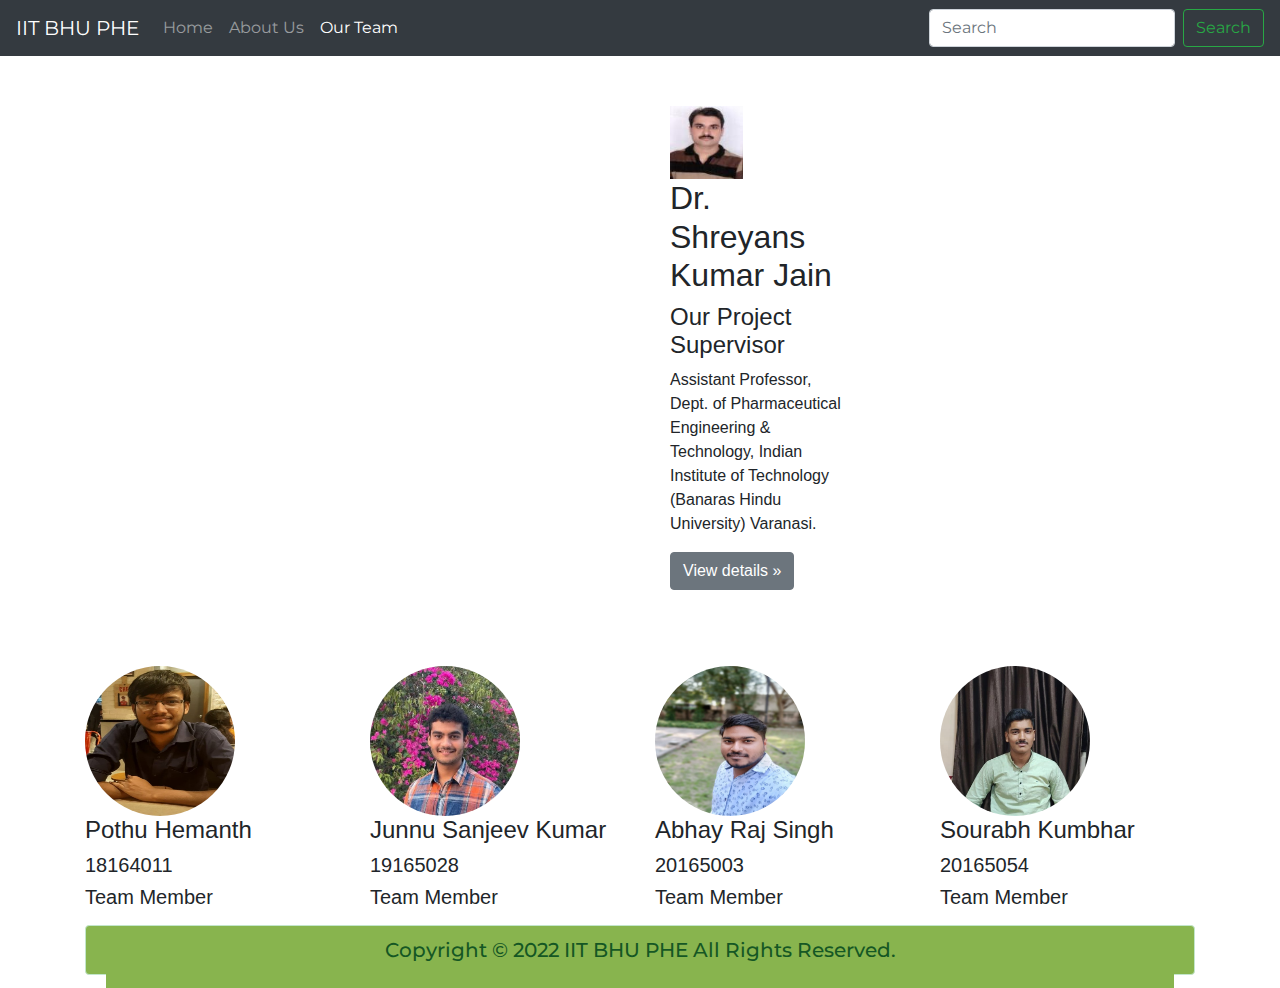
<file: our-team.html>
<!doctype html>
<html lang="en">

<head>
    <!-- Required meta tags -->
    <meta charset="utf-8">
    <meta name="viewport" content="width=device-width, initial-scale=1, shrink-to-fit=no">
    <link rel="preconnect" href="https://fonts.gstatic.com">
    <link href="https://fonts.googleapis.com/css2?family=Montserrat:wght@600&display=swap" rel="stylesheet">
    <link rel="stylesheet" href="style.css">
    <link rel="preconnect" href="https://fonts.gstatic.com">
    <link href="https://fonts.googleapis.com/css2?family=Montserrat:wght@500&family=Zilla+Slab+Highlight&display=swap"
        rel="stylesheet">
    <!-- Bootstrap CSS -->
    <link rel="stylesheet" href="https://maxcdn.bootstrapcdn.com/bootstrap/4.0.0/css/bootstrap.min.css"
        integrity="sha384-Gn5384xqQ1aoWXA+058RXPxPg6fy4IWvTNh0E263XmFcJlSAwiGgFAW/dAiS6JXm" crossorigin="anonymous">
    <link rel="shorcut icon" href="/images/bhu logo2.jfif" />
    <title>OUR TEAM-IIT BHU PHE</title>
</head>

<body>
    <nav class="navbar navbar-expand-lg navbar-dark bg-dark">
        <a class="navbar-brand" href="https://iitbhu.ac.in/dept/phe" target="_blank">IIT BHU PHE</a>
        <button class="navbar-toggler" type="button" data-toggle="collapse" data-target="#navbarSupportedContent"
            aria-controls="navbarSupportedContent" aria-expanded="false" aria-label="Toggle navigation">
            <span class="navbar-toggler-icon"></span>
        </button>

        <div class="collapse navbar-collapse" id="navbarSupportedContent">
            <ul class="navbar-nav mr-auto">
                <li class="nav-item ">
                    <a class="nav-link" href="/index.html">Home <span class="sr-only">(current)</span></a>
                </li>
                <li class="nav-item ">
                    <a class="nav-link" href="/about.html">About Us<span class="sr-only">(current)</span></a>
                </li>
                <li class="nav-item active">
                    <a class="nav-link" href="/our-team.html">Our Team<span class="sr-only">(current)</span></a>
                </li>
            </ul>
            <form class="form-inline my-2 my-lg-0">
                <input class="form-control mr-sm-2" type="search" placeholder="Search" aria-label="Search">
                <button class="btn btn-outline-success my-2 my-sm-0" type="submit">Search</button>
            </form>
        </div>
    </nav>
    <div class="row">
        <div id="hemanth1">
            <div class="col-lg-4">
                <img src="/shreyans sir.jpg" alt="pic.png" id="imag">
                <h2>Dr. Shreyans Kumar Jain</h2>
                <h4>Our Project Supervisor</h4>
                <p>
                    Assistant Professor,
                    Dept. of Pharmaceutical Engineering & Technology,
                    Indian Institute of Technology (Banaras Hindu University)
                    Varanasi.
                </p>
                <p><a class="btn btn-secondary" href="https://www.old.iitbhu.ac.in/phe/Dr.HM_profile.html">View details
                        »</a></p>
            </div>
        </div>
    </div>
    <style>
        @media (min-width:300px) and (max-width:900px)  {
            #navbarSupportedContent{
                margin-right: 400px;
            }
        }
    </style>
    <div class="container marketing">

        <!-- Three columns of text below the carousel -->
        <div class="row">
            <div class="col-lg-3">
                <!-- <svg class="bd-placeholder-img rounded-circle" width="140" height="140" xmlns="http://www.w3.org/2000/svg" role="img" aria-label="Placeholder: 140x140" preserveAspectRatio="xMidYMid slice" focusable="false"><title>Placeholder</title><rect width="100%" height="100%" fill="#777"></rect><text x="50%" y="50%" fill="#777" dy=".3em">140x140</text></svg> -->
                <img src="/hemanth.jpg" alt="pi.png" class="imag1">
                <h4>Pothu Hemanth</h4>
                <h5>18164011</h5>
                <h5>Team Member</h5>
            </div><!-- /.col-lg-4 -->
            <div class="col-lg-3">
                <!-- <svg class="bd-placeholder-img rounded-circle" width="140" height="140" xmlns="http://www.w3.org/2000/svg" role="img" aria-label="Placeholder: 140x140" preserveAspectRatio="xMidYMid slice" focusable="false"><title>Placeholder</title><rect width="100%" height="100%" fill="#777"></rect><text x="50%" y="50%" fill="#777" dy=".3em">140x140</text></svg> -->
                <img src="/sanjeev.jpeg" alt="pic.png" class="imag1">
                <h4>Junnu Sanjeev Kumar</h4>
                <h5>19165028</h5>
                <h5>Team Member</h5>
            </div><!-- /.col-lg-4 -->
            <div class="col-lg-3">
                <!-- <svg class="bd-placeholder-img rounded-circle" width="140" height="140" xmlns="http://www.w3.org/2000/svg" role="img" aria-label="Placeholder: 140x140" preserveAspectRatio="xMidYMid slice" focusable="false"><title>Placeholder</title><rect width="100%" height="100%" fill="#777"></rect><text x="50%" y="50%" fill="#777" dy=".3em">140x140</text></svg> -->
                <img src="/abhay.jpeg" alt="pic.png" class="imag1">
                <h4>Abhay Raj Singh</h4>
                <h5>20165003</h5>
                <h5>Team Member</h5>
            </div><!-- /.col-lg-4 -->
            <div class="col-lg-3">
                <!-- <svg class="bd-placeholder-img rounded-circle" width="140" height="140" xmlns="http://www.w3.org/2000/svg" role="img" aria-label="Placeholder: 140x140" preserveAspectRatio="xMidYMid slice" focusable="false"><title>Placeholder</title><rect width="100%" height="100%" fill="#777"></rect><text x="50%" y="50%" fill="#777" dy=".3em">140x140</text></svg> -->
                <img src="/sourabh.jpeg" alt="pic.png" class="imag1">
                <h4>Sourabh Kumbhar</h4>
                <h5>20165054</h5>
                <h5>Team Member</h5>
            </div><!-- 
        </div>
    </div>
    </div>
    </div><!-- /.row -->
    </div>
    <!-- <footer>
        <div class="alert alert-success my-2" id="foot" role="alert">
            <div id="foter">
                <h5 id="foot">Copyright © 2021 IIT BHU PHE All Rights Reserved.</h5>
            </div>
        </div>
    </footer> -->
    <!-- Optional JavaScript -->
    <!-- jQuery first, then Popper.js, then Bootstrap JS -->
    <script src="https://code.jquery.com/jquery-3.2.1.slim.min.js"
        integrity="sha384-KJ3o2DKtIkvYIK3UENzmM7KCkRr/rE9/Qpg6aAZGJwFDMVNA/GpGFF93hXpG5KkN"
        crossorigin="anonymous"></script>
    <script src="https://cdnjs.cloudflare.com/ajax/libs/popper.js/1.12.9/umd/popper.min.js"
        integrity="sha384-ApNbgh9B+Y1QKtv3Rn7W3mgPxhU9K/ScQsAP7hUibX39j7fakFPskvXusvfa0b4Q"
        crossorigin="anonymous"></script>
    <script src="https://maxcdn.bootstrapcdn.com/bootstrap/4.0.0/js/bootstrap.min.js"
        integrity="sha384-JZR6Spejh4U02d8jOt6vLEHfe/JQGiRRSQQxSfFWpi1MquVdAyjUar5+76PVCmYl"
        crossorigin="anonymous"></script>


</body>
<footer>
    <div class="alert alert-success my-2" id="foot" role="alert">
        <div id="foter">
            <h5 id="foot">Copyright © 2022 IIT BHU PHE All Rights Reserved.</h5>
        </div>
    </div>
</footer>
<!-- Optiona

</html>
</file>
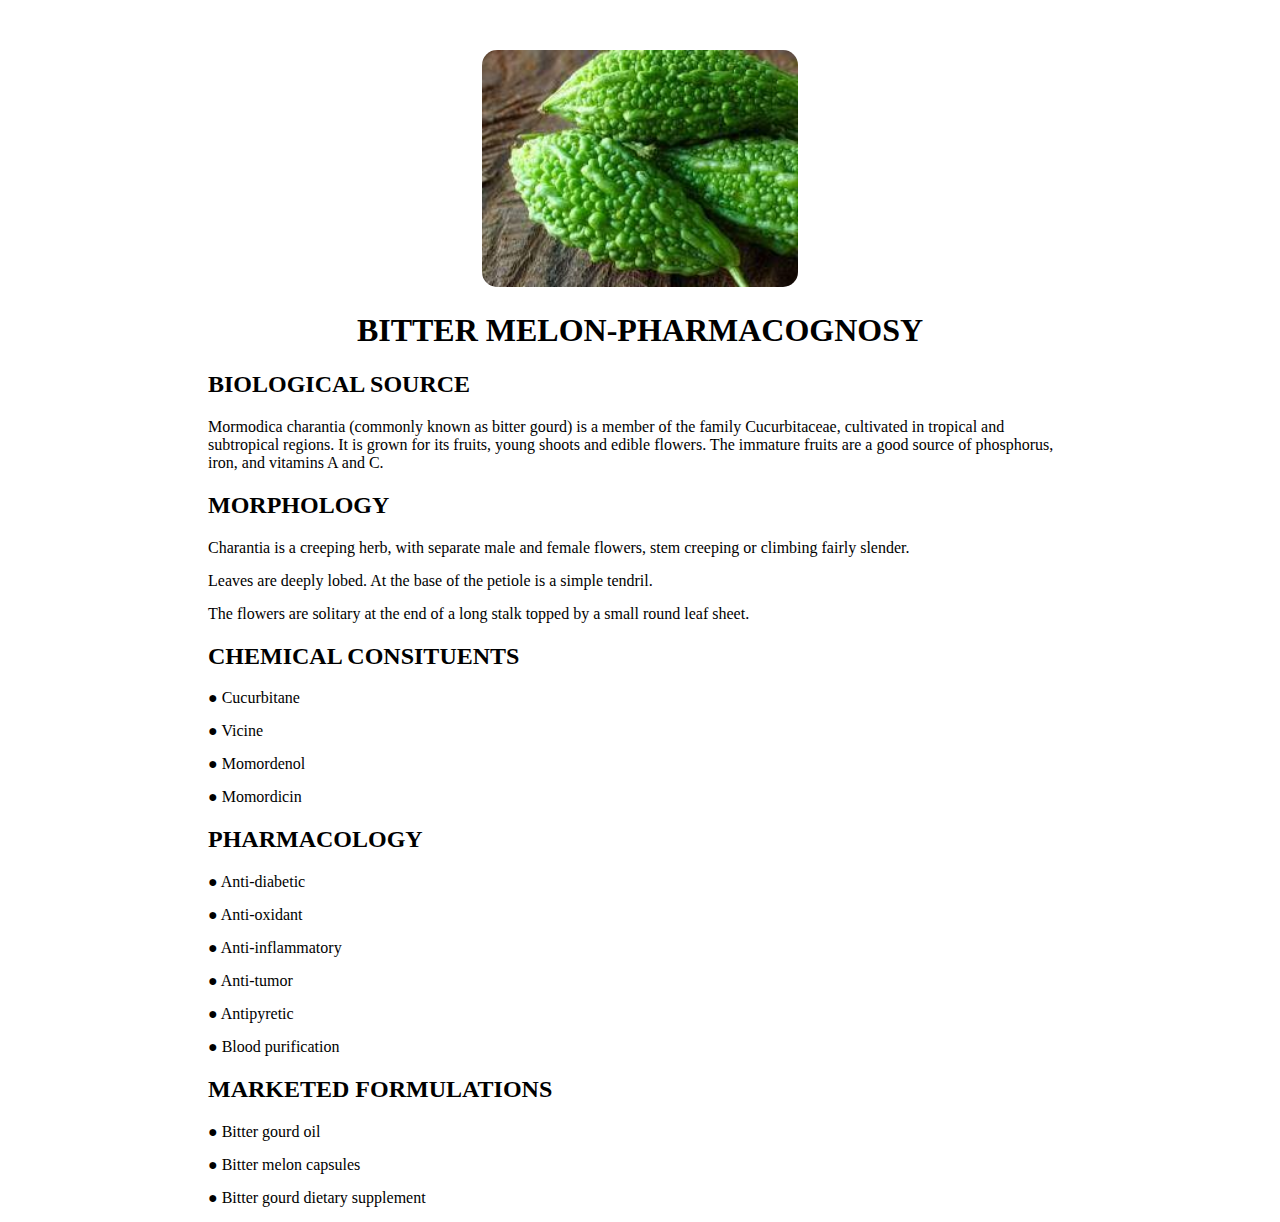
<file: Tulsi.html>
<!DOCTYPE html>
<html lang="en">

<head>
    <meta charset="UTF-8">
    <meta http-equiv="X-UA-Compatible" content="IE=edge">
    <meta name="viewport" content="width=device-width, initial-scale=1.0">
    <title>Bitter Melon-Pharmacognosy</title>
    <link rel="stylesheet" href="style.css">
</head>

<body>
    <div id="image">
        <img src="/bitter.jfif" alt="tulsi-img">
    </div>
    <div id="line">
        <h1>BITTER MELON-PHARMACOGNOSY</h1>
    </div>
    <div id="source" class="sides-gap">
        <h2>BIOLOGICAL SOURCE</h2>
        <p>Mormodica charantia (commonly known as bitter gourd) is a member of the family Cucurbitaceae, cultivated in
            tropical and subtropical regions. It is grown for its fruits, young shoots and edible flowers. The immature
            fruits are a good source of phosphorus, iron, and vitamins A and C. </p>
    </div>
    <div id="morph" class="sides-gap">
        <h2>MORPHOLOGY</h2>
        <p>
        <div class="space">Charantia is a creeping herb, with separate male and female flowers, stem creeping or climbing fairly slender.  </div>
        <div class="space">Leaves are deeply lobed. At the base of the petiole is a simple tendril. </div>
        <div class="space"> The flowers are solitary at the end of a long stalk topped by a small round leaf sheet.</div>
        <!-- <div class="space"> TLeaf bears both covering and glandular trichomes; covering trichomes, uniseriate,
            multicellular and often very long (100–400 μ). Glandular trichomes are sessile with radiate head composed of
            eight cells with common cuticle forming a bladder, typical labiate type trichomes. A few glandular trichomes
            with unicellular stalk and a spherical unicellular head also occur.</div> -->
        </p>
    </div>
    <div id="chemcal" class="sides-gap">
        <h2>CHEMICAL CONSITUENTS</h2>
        <p>
        <div class="space"> ●	Cucurbitane</div>
        <div class="space"> ●	Vicine</div>
        <div class="space"> ●	Momordenol</div>
        <div class="space"> ●	Momordicin</div>
        <!-- <div class="space">• Glycosides</div>
        <div class="space">• Tanins </div>
        <div class="space">• Saponins </div> -->
        </p>
    </div>
    <div id="pharmacology" class="sides-gap">
        <h2>PHARMACOLOGY</h2>
        <div class="space"> ●	Anti-diabetic</div>
        <div class="space"> ●	Anti-oxidant</div>
        <div class="space"> ●	Anti-inflammatory</div>
        <div class="space"> ●	Anti-tumor</div>
        <div class="space"> ●	Antipyretic</div>
        <div class="space"> ●	Blood purification</div>
        <!-- <div class="space">• Antiperiodic</div> -->
        <!-- <div class="space">• Colouring agent</div> -->
        <!-- <div class="space">• Balancing cholesterol</div> -->
    </div>
    <div id="market" class="sides-gap">
        <h2>MARKETED FORMULATIONS</h2>
        <div class="space"> ●	Bitter gourd oil</div>
        <div class="space">●	Bitter melon capsules</div>
        <div class="space"> ●	Bitter gourd dietary supplement</div>
        <!-- <div class="space">• Koflet</div>
        <div class="space">• Sualin</div>
        <div class="space">• Kofol Syrup</div>
        <div class="space">• Nomarks</div> -->
    </div>
</body>

</html>
</file>
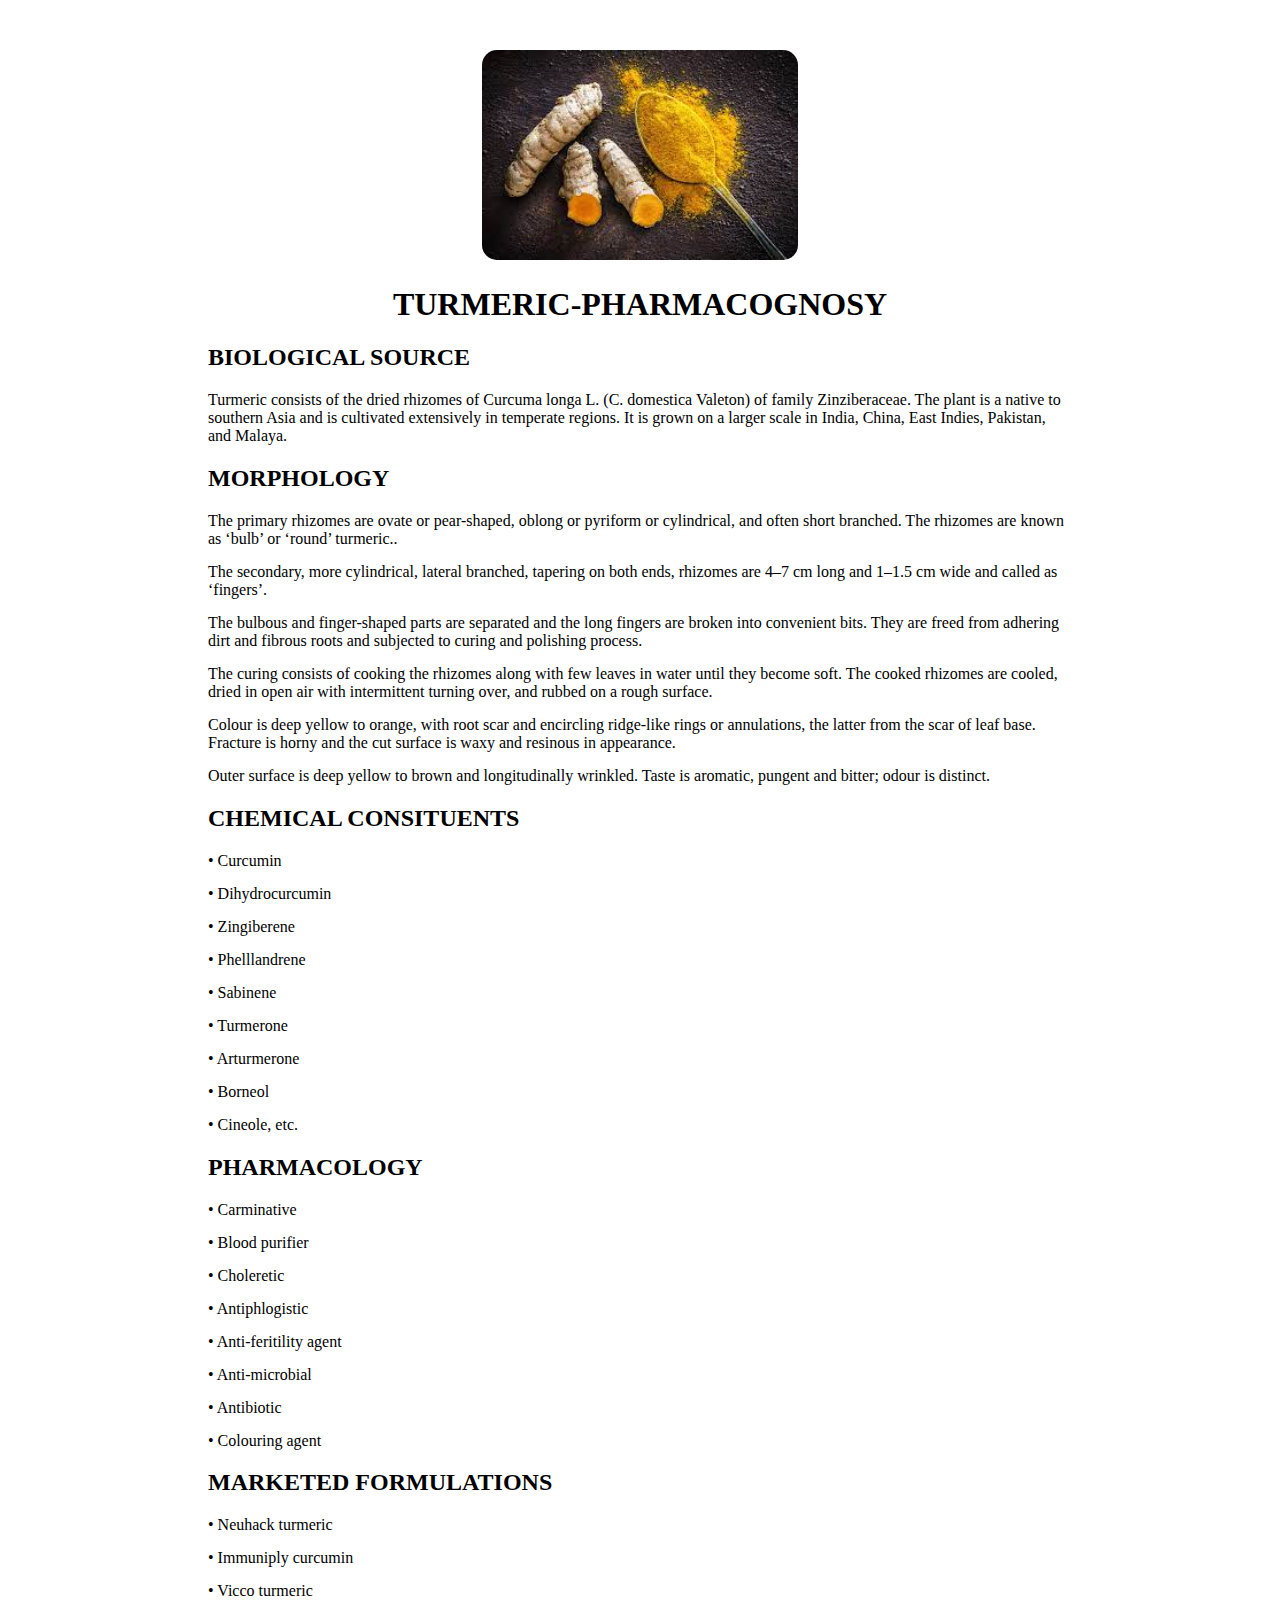
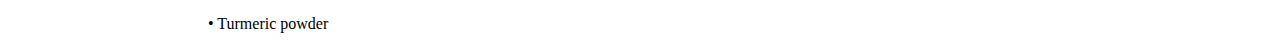
<file: turmeric.html>
<!DOCTYPE html>
<html lang="en">

<head>
    <meta charset="UTF-8">
    <meta http-equiv="X-UA-Compatible" content="IE=edge">
    <meta name="viewport" content="width=device-width, initial-scale=1.0">
    <title>Turmeric-Pharmcognosy</title>
    <link rel="stylesheet" href="style.css" class="css">
</head>

<body>
    <div id="image">
        <img src="/tuemeric.jfif" alt="turmeric-img">
    </div>
    <div id="line">
        <h1>TURMERIC-PHARMACOGNOSY</h1>
    </div>
    <div id="source" class="sides-gap">
        <h2>BIOLOGICAL SOURCE</h2>
        <p>Turmeric consists of the dried rhizomes of Curcuma longa L. (C. domestica Valeton) of family Zinziberaceae.
            The plant is a native to southern Asia and is cultivated extensively in temperate regions. It is grown on a
            larger scale in India, China, East Indies, Pakistan, and Malaya. </p>
    </div>
    <div id="morph" class="sides-gap">
        <h2>MORPHOLOGY</h2>
        <p>
        <div class="space">The primary rhizomes are ovate or pear-shaped, oblong or pyriform or cylindrical, and
            often short branched. The rhizomes are known as ‘bulb’ or ‘round’ turmeric..</div>
        <div class="space">The secondary, more cylindrical, lateral branched, tapering on both ends, rhizomes are 4–7
            cm long and 1–1.5 cm wide and called as ‘fingers’.</div>
        <div class="space"> The bulbous and finger-shaped parts are separated and the long fingers are broken into
            convenient bits. They are freed from adhering dirt and fibrous roots and subjected to curing and polishing
            process.</div>
        <div class="space"> The curing consists of cooking the rhizomes along with few leaves in water until they
            become soft. The cooked rhizomes are cooled, dried in open air with intermittent turning over, and rubbed on
            a rough surface.</div>
        <div class="space"> Colour is deep yellow to orange, with root scar and encircling ridge-like rings or
            annulations, the latter from the scar of leaf base. Fracture is horny and the cut surface is waxy and
            resinous in appearance.</div>
        <div class="space"> Outer surface is deep yellow to brown and longitudinally wrinkled. Taste is aromatic,
            pungent and bitter; odour is distinct.</div>
        </p>
    </div>
    <div id="chemcal" class="sides-gap">
        <h2>CHEMICAL CONSITUENTS</h2>
        <p>
        <div class="space">• Curcumin</div>
        <div class="space">• Dihydrocurcumin</div>
        <div class="space">• Zingiberene</div>
        <div class="space">• Phelllandrene</div>
        <div class="space">• Sabinene</div>
        <div class="space">• Turmerone </div>
        <div class="space">• Arturmerone </div>
        <div class="space">• Borneol </div>
        <div class="space">• Cineole, etc.</div>
        </p>
    </div>
    <div id="pharmacology" class="sides-gap">
        <h2>PHARMACOLOGY</h2>
        <div class="space">• Carminative</div>
        <div class="space">• Blood purifier</div>
        <div class="space">• Choleretic</div>
        <div class="space">• Antiphlogistic</div>
        <div class="space">• Anti-feritility agent</div>
        <div class="space">• Anti-microbial</div>
        <div class="space">• Antibiotic</div>
        <div class="space">• Colouring agent</div>
        <!-- <div class="space">• Balancing cholesterol</div> -->
    </div>
    <div id="market" class="sides-gap">
        <h2>MARKETED FORMULATIONS</h2>
        <div class="space">• Neuhack turmeric</div>
        <div class="space">• Immuniply curcumin</div>
        <div class="space">• Vicco turmeric</div>
        <div class="space">• Turmeric powder</div>
    </div>
</body>

</html>
</file>
<file: style.css>
nav{
    font-family: 'Montserrat', sans-serif;
    color: rgb(255, 255, 255);
}
img{
    width: 100%;
}
#foot
{
    width: 100%;
    height: 50px;
    background-color: #88B44E;
}
#hemanth1
{
    margin-left: 670px;
    margin-top: 50px;
    margin-bottom: 60px;
}
#hemanth2{
    margin-left: 10px;
}
#imag{
    width: 40%;
    height: 40%;
}
#imag2{
      width: 40%;
      height: 58%;
}
.imag1{
    width: 150px;
    height:150px;
    border-radius: 50%;
    position: relative;
    overflow: hidden;
}
.imag1{
    width: 150px;
    height:150px;
    border-radius: 50%;
    position: relative;
    overflow: hidden;
}
#space {
margin-left: 300px;
}
.sides-gap{
    margin-left: 200px;
    margin-right: 200px;
}

.space{
    margin-bottom: 15px;
}
#foot
{
    text-align: center;
}
#line{
    text-align: center;
}
#image{
    width: 25%;
    height: 25%;
    margin-top: 50px;
    margin-left: auto;
    margin-right: auto;
}
#image img{
    border-radius: 15px;
}
#copyright{
    width: 100%;
    height: 400px;
    background-color: black;
}

#hemanth
{
    background-color:#f8f2f2;
}
#foter
{
    text-align: center;
    font-family: 'Montserrat', sans-serif;
}
.row {
    display: -webkit-box;
    display: -ms-flexbox;
    display: flex;
    -ms-flex-wrap: wrap;
    flex-wrap: wrap;
    margin-right: -15px;
    margin-left: -15px;
}
</file>
